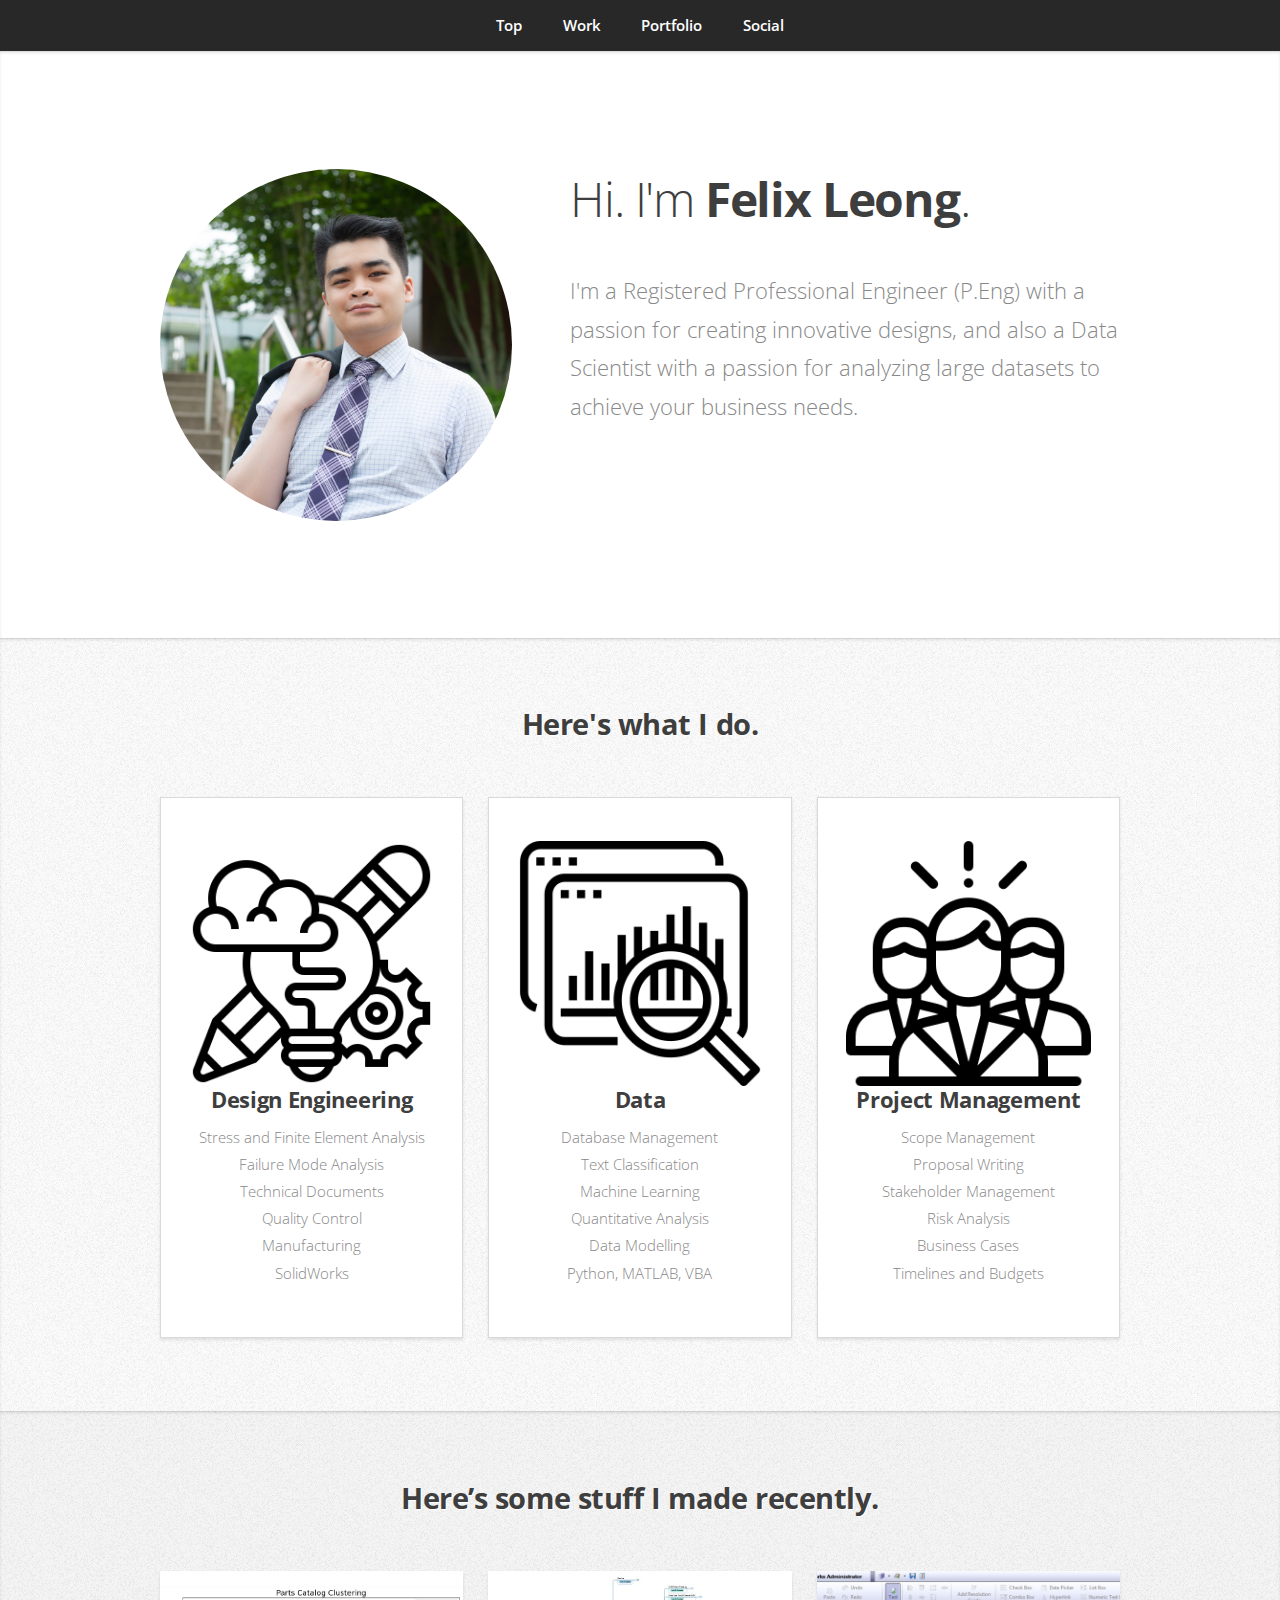
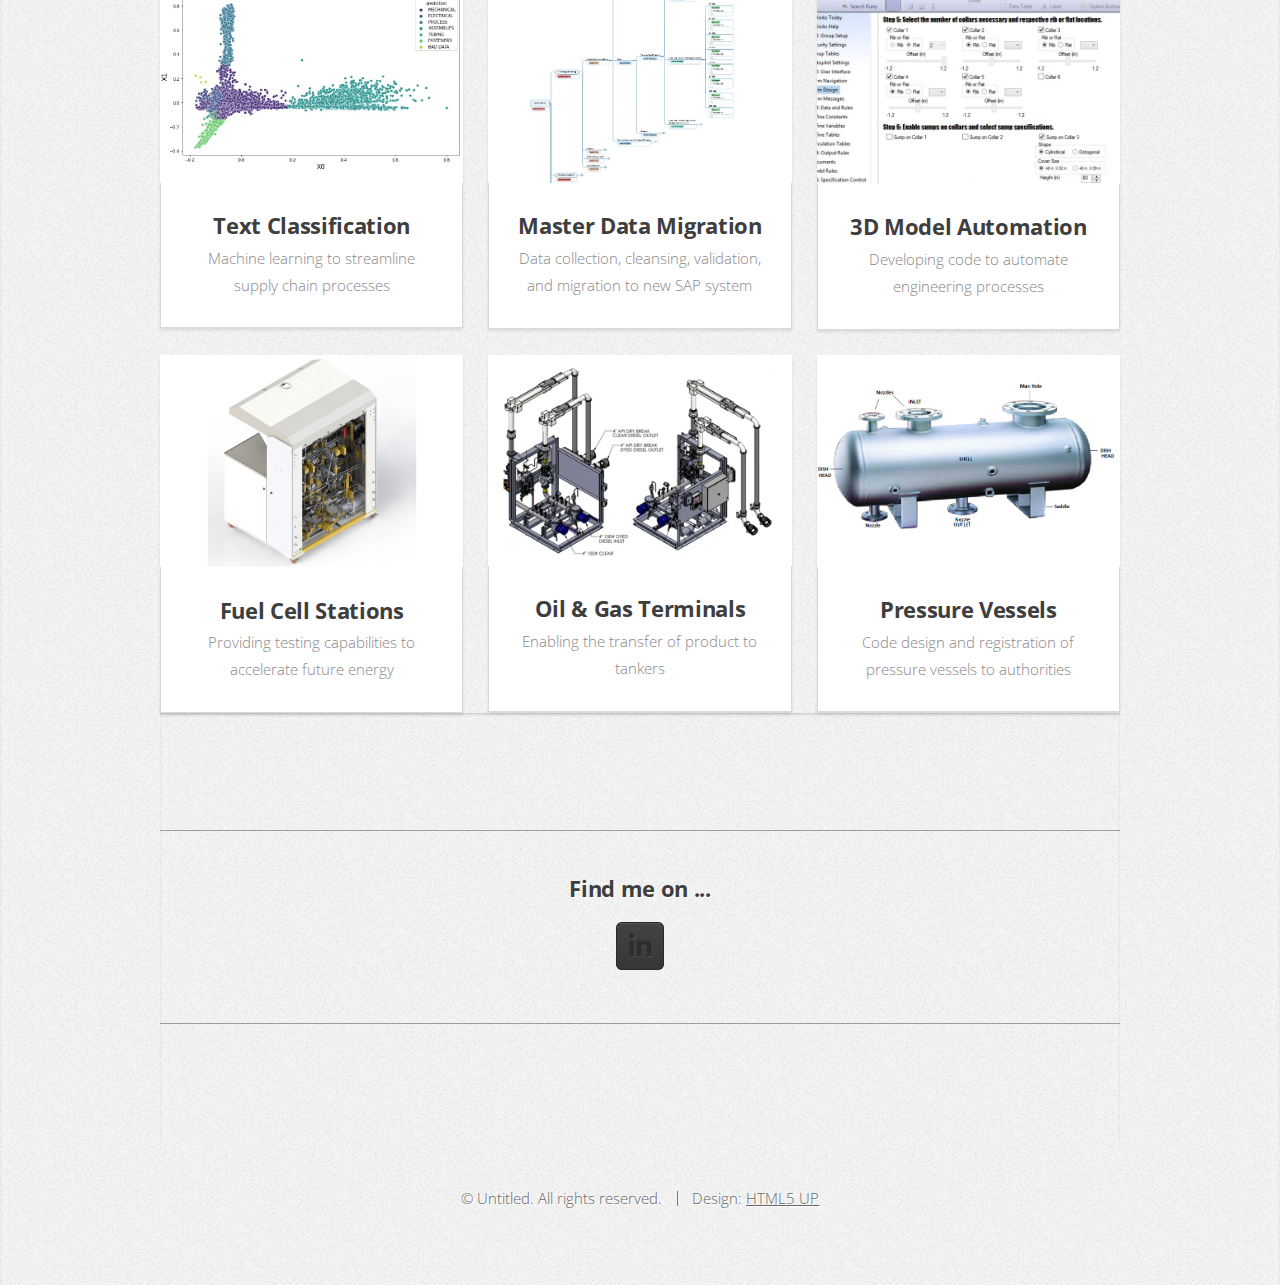
<file: index.html>
<!DOCTYPE HTML>
<!--
	Miniport by HTML5 UP
	html5up.net | @ajlkn
	Free for personal and commercial use under the CCA 3.0 license (html5up.net/license)
-->
<html>
	<head>
		<title>Felix Leong - Homepage</title>
		<meta charset="utf-8" />
		<meta name="viewport" content="width=device-width, initial-scale=1, user-scalable=no" />
		<link rel="stylesheet" href="assets/css/main.css" />
	</head>
	<body class="is-preload">

		<!-- Nav -->
			<nav id="nav">
				<ul class="container">
					<li><a href="#top">Top</a></li>
					<li><a href="#work">Work</a></li>
					<li><a href="#portfolio">Portfolio</a></li>
					<li><a href="#social">Social</a></li>
				</ul>
			</nav>

		<!-- Home -->
			<article id="top" class="wrapper style1">
				<div class="container">
					<div class="row">
						<div class="col-4 col-5-large col-12-medium">
							<span class="image fit"><img src="images/pic00.JPG" alt="" /></span>
						</div>
						<div class="col-8 col-7-large col-12-medium">
							<header>
								<h1>Hi. I'm <strong>Felix Leong</strong>.</h1>
							</header>
							<p>I'm a Registered Professional Engineer (P.Eng) with a passion for creating innovative designs, and also a Data Scientist with a passion for analyzing large datasets to achieve your business needs.</p>
							<!-- <a href="#work" class="button large scrolly">Learn about what I do</a>-->
						</div>
					</div>
				</div>
			</article>

		<!-- Work -->
			<article id="work" class="wrapper style2">
				<div class="container">
					<header>
						<h2>Here's what I do.</h2>
					</header>
					<div class="row aln-center">
						<div class="col-4 col-6-medium col-12-small">
							<section class="box style1">
								<span class="image fit"><img src="images/engicon.png" alt="" /></span>
								<h3>Design Engineering</h3>
								<p>Stress and Finite Element Analysis
								<br>Failure Mode Analysis
								<br>Technical Documents
								<br>Quality Control
								<br>Manufacturing
								<br>SolidWorks</p>
							</section>
						</div>
						<div class="col-4 col-6-medium col-12-small">
							<section class="box style1">
								<span class="image fit"><img src="images/dataicon.png" alt="" /></span>
								<h3>Data</h3>
								<p>Database Management
									<br>Text Classification
									<br>Machine Learning
									<br>Quantitative Analysis
									<br>Data Modelling
									<br>Python, MATLAB, VBA
								</p>
							</section>
						</div>
						<div class="col-4 col-6-medium col-12-small">
							<section class="box style1">
								<span class="image fit"><img src="images/mgmticon.png" alt="" /></span>
								<h3>Project Management</h3>
								<p>Scope Management
								<br>Proposal Writing
								<br>Stakeholder Management
								<br>Risk Analysis
								<br>Business Cases
								<br>Timelines and Budgets
								</p>
							</section>
						</div>
					</div>
					<!--<footer>
						<a href="#portfolio" class="button large scrolly">See some of my recent work</a>
					</footer>
					-->
				</div>
			</article>

		<!-- Portfolio -->
			<article id="portfolio" class="wrapper style3">
				<div class="container">
					<header>
						<h2>Here’s some stuff I made recently.</h2>
					</header>
					<div class="row">
						<div class="col-4 col-6-medium col-12-small">
							<article class="box style2">
								<a href="textclassifier.html" class="image featured"><img src="images/pic01.jpg" alt="" /></a>
								<h3><a href="textclassifier.html">Text Classification</a></h3>
								<p>Machine learning to streamline supply chain processes</p>
							</article>
						</div>
						<div class="col-4 col-6-medium col-12-small">
							<article class="box style2">
								<a href="masterdata.html" class="image featured"><img src="images/pic02.jpg" alt="" /></a>
								<h3><a href="masterdata.html">Master Data Migration</a></h3>
								<p>Data collection, cleansing, validation, and migration to new SAP system</p>
							</article>
						</div>
						<div class="col-4 col-6-medium col-12-small">
							<article class="box style2">
								<a href="modelautomation.html" class="image featured"><img src="images/pic03.jpg" alt="" /></a>
								<h3><a href="modelautomation.html">3D Model Automation</a></h3>
								<p>Developing code to automate engineering processes</p>
							</article>
						</div>
						<div class="col-4 col-6-medium col-12-small">
							<article class="box style2">
								<span class="image fit"><img src="images/pic04.png" alt="" /></span>
								<h3>Fuel Cell Stations</h3>
								<p>Providing testing capabilities to accelerate future energy</p>
							</article>
						</div>
						<div class="col-4 col-6-medium col-12-small">
							<article class="box style2">
								<span class="image fit"><img src="images/pic05.png" alt="" /></span>
								<h3>Oil & Gas Terminals</h3>
								<p>Enabling the transfer of product to tankers</p>
							</article>
						</div>
						<div class="col-4 col-6-medium col-12-small">
							<article class="box style2">
								<span class="image fit"><img src="images/pic06.jpg" alt="" /></span>
								<h3>Pressure Vessels</h3>
								<p>Code design and registration of pressure vessels to authorities</p>
							</article>
						</div>
					</div>
					<!-- 
					<footer>
						<a href="#contact" class="button large scrolly">Get in touch with me</a>
					</footer>
				</div>
			</article>

		Contact 
			<article id="contact" class="wrapper style4">
				<div class="container medium">
					<header>
						<h2>Have me make stuff or analyze data for you</h2>
					</header>
					<div class="row">
						<div class="col-12">
							<form method="post" action="#">
								<div class="row">
									<div class="col-6 col-12-small">
										<input type="text" name="name" id="name" placeholder="Name" />
									</div>
									<div class="col-6 col-12-small">
										<input type="text" name="email" id="email" placeholder="Email" />
									</div>
									<div class="col-12">
										<input type="text" name="subject" id="subject" placeholder="Subject" />
									</div>
									<div class="col-12">
										<textarea name="message" id="message" placeholder="Message"></textarea>
									</div>
									<div class="col-12">
										<ul class="actions">
											<li><input type="submit" value="Send Message" /></li>
											<li><input type="reset" value="Clear Form" class="alt" /></li>
										</ul>
									</div>
								</div>
							</form>
						</div>
						-->
						<article id="social" class="wrapper style3">
						<div class="col-12">
							<hr />
							<h3>Find me on ...</h3>
							<ul class="social">
								
								<li><a href="https://www.linkedin.com/in/felix-leong/" class="icon brands fa-linkedin-in"><span class="label">LinkedIn</span></a></li>

								<!--
								<li><a href="#" class="icon brands fa-twitter"><span class="label">Twitter</span></a></li>
								<li><a href="#" class="icon brands fa-facebook-f"><span class="label">Facebook</span></a></li>
								<li><a href="#" class="icon brands fa-dribbble"><span class="label">Dribbble</span></a></li>
								<li><a href="#" class="icon solid fa-rss"><span>RSS</span></a></li>
								<li><a href="#" class="icon brands fa-tumblr"><span class="label">Tumblr</span></a></li>
								<li><a href="#" class="icon brands fa-google-plus"><span class="label">Google+</span></a></li>
								<li><a href="#" class="icon brands fa-github"><span class="label">Github</span></a></li>
								<li><a href="#" class="icon brands fa-instagram"><span>Instagram</span></a></li>
								<li><a href="#" class="icon brands fa-foursquare"><span>Foursquare</span></a></li>
								<li><a href="#" class="icon brands fa-skype"><span>Skype</span></a></li>
								<li><a href="#" class="icon brands fa-soundcloud"><span>Soundcloud</span></a></li>
								<li><a href="#" class="icon brands fa-youtube"><span>YouTube</span></a></li>
								<li><a href="#" class="icon brands fa-blogger"><span>Blogger</span></a></li>
								<li><a href="#" class="icon brands fa-flickr"><span>Flickr</span></a></li>
								<li><a href="#" class="icon brands fa-vimeo"><span>Vimeo</span></a></li>
								-->
							</ul>
							<hr />
						</div>
					</div>
					<footer>
						<ul id="copyright">
							<li>&copy; Untitled. All rights reserved.</li><li>Design: <a href="http://html5up.net">HTML5 UP</a></li>
						</ul>
					</footer>
				</div>
			</article>

		<!-- Scripts -->
			<script src="assets/js/jquery.min.js"></script>
			<script src="assets/js/jquery.scrolly.min.js"></script>
			<script src="assets/js/browser.min.js"></script>
			<script src="assets/js/breakpoints.min.js"></script>
			<script src="assets/js/util.js"></script>
			<script src="assets/js/main.js"></script>

	</body>
</html>
</file>
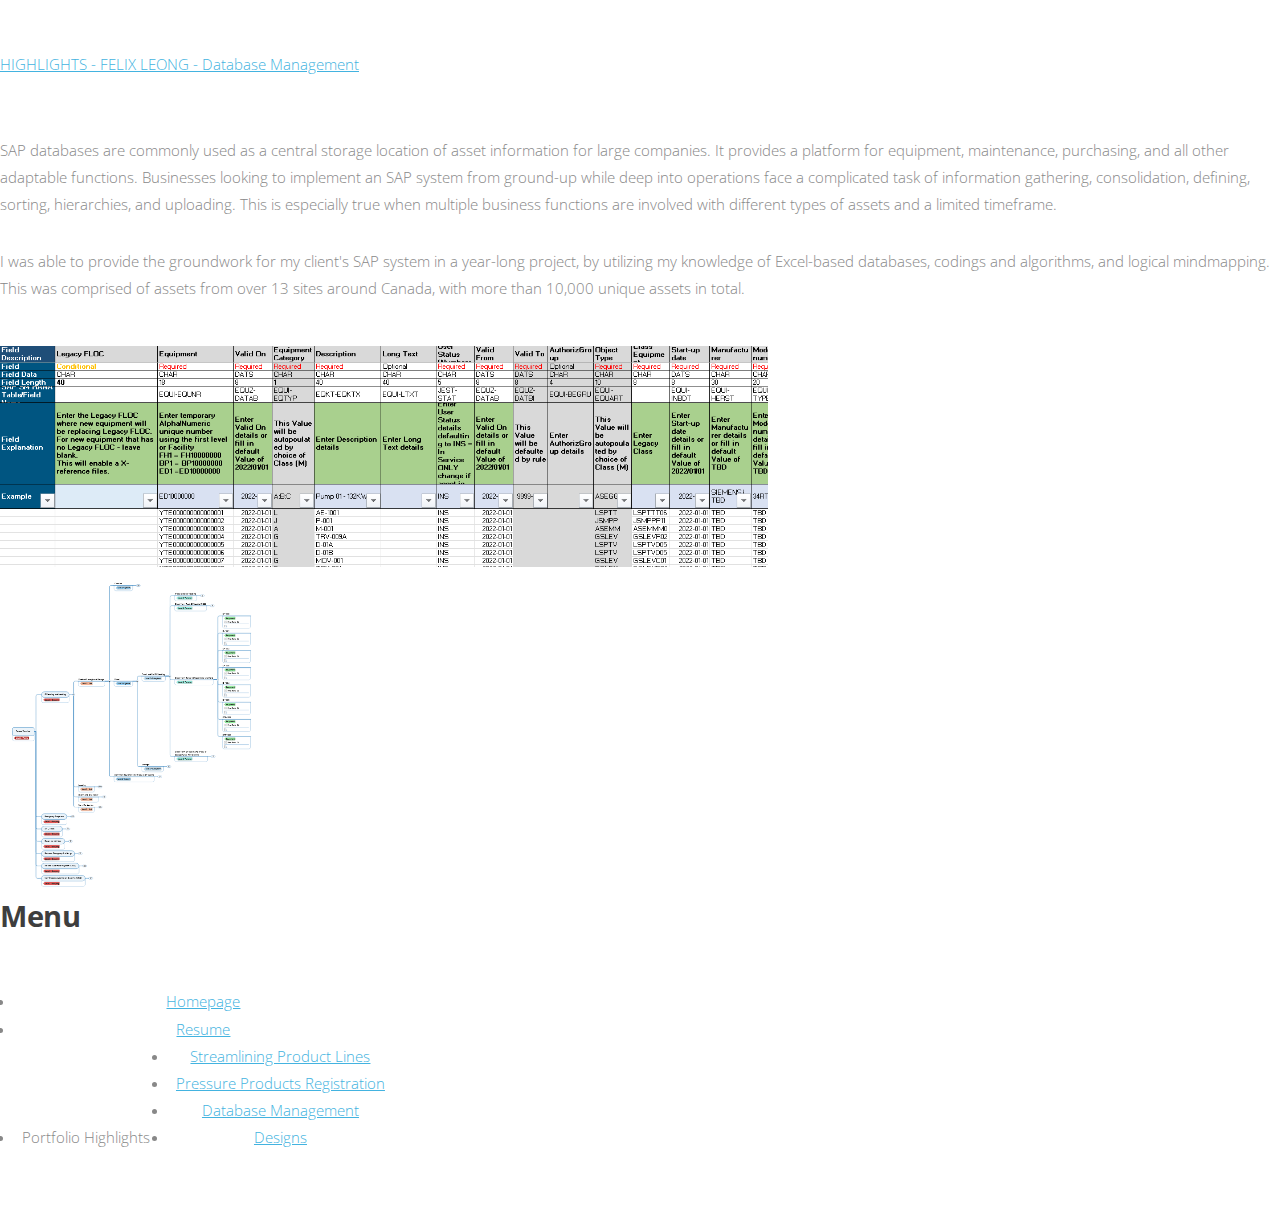
<file: databasemanagement.html>
<!DOCTYPE HTML>
<!--
	Editorial by HTML5 UP
	html5up.net | @ajlkn
	Free for personal and commercial use under the CCA 3.0 license (html5up.net/license)
-->
<html>
	<head>
		<title>Highlights - Database Management</title>
		<meta charset="utf-8" />
		<meta name="viewport" content="width=device-width, initial-scale=1, user-scalable=no" />
		<link rel="stylesheet" href="assets/css/main.css" />
	</head>
	<body class="is-preload">

		<!-- Wrapper -->
			<div id="wrapper">

				<!-- Main -->
					<div id="main">
						<div class="inner">

							<!-- Header -->
								<header id="header">
									<a href="index.html" class="logo">HIGHLIGHTS - FELIX LEONG - Database Management</a>
								</header>
									<!-- Content -->
									<section>
										<p>
										SAP databases are commonly used as a central storage location of asset information for large companies.  It provides a platform for equipment, maintenance, purchasing, and all other adaptable functions.
										Businesses looking to implement an SAP system from ground-up while deep into operations face a complicated task of information gathering, consolidation, defining, sorting, hierarchies, and uploading.
										This is especially true when multiple business functions are involved with different types of assets and a limited timeframe.
										</p>
										<p>
										I was able to provide the groundwork for my client's SAP system in a year-long project, by utilizing my knowledge of Excel-based databases, codings and algorithms, and logical mindmapping.
										This was comprised of assets from over 13 sites around Canada, with more than 10,000 unique assets in total.
										</p>
									</section>	

									<span class="center"><img src="images/loadsheet.png" alt="" style="width:768px;"/></span>
									<br>
									<span class="center"><img src="images/mindmap.png" alt="" style="width:256px;"/></span>


				<!-- Sidebar -->
					<div id="sidebar">
						<div class="inner">
							<!-- Menu -->
							<nav id="menu">
								<header class="major">
									<h2>Menu</h2>
								</header>
								<ul>
									<li><a href="index.html">Homepage</a></li>
									<li><a href="resume.html">Resume</a></li>
									<li>
										<span class="opener">Portfolio Highlights</span>
										<ul>
											<li><a href="streamliningandautomating.html">Streamlining Product Lines</a></li>
											<li><a href="pressureproductsregistration.html">Pressure Products Registration</a></li>
											<li><a href="databasemanagement.html">Database Management</a></li>
											<li><a href="designs.html">Designs</a></li>
										</ul>
									</ul>
							</nav>
						</div>
					</div>

			</div>

		<!-- Scripts -->
			<script src="assets/js/jquery.min.js"></script>
			<script src="assets/js/browser.min.js"></script>
			<script src="assets/js/breakpoints.min.js"></script>
			<script src="assets/js/util.js"></script>
			<script src="assets/js/main.js"></script>

	</body>
</html>
</file>
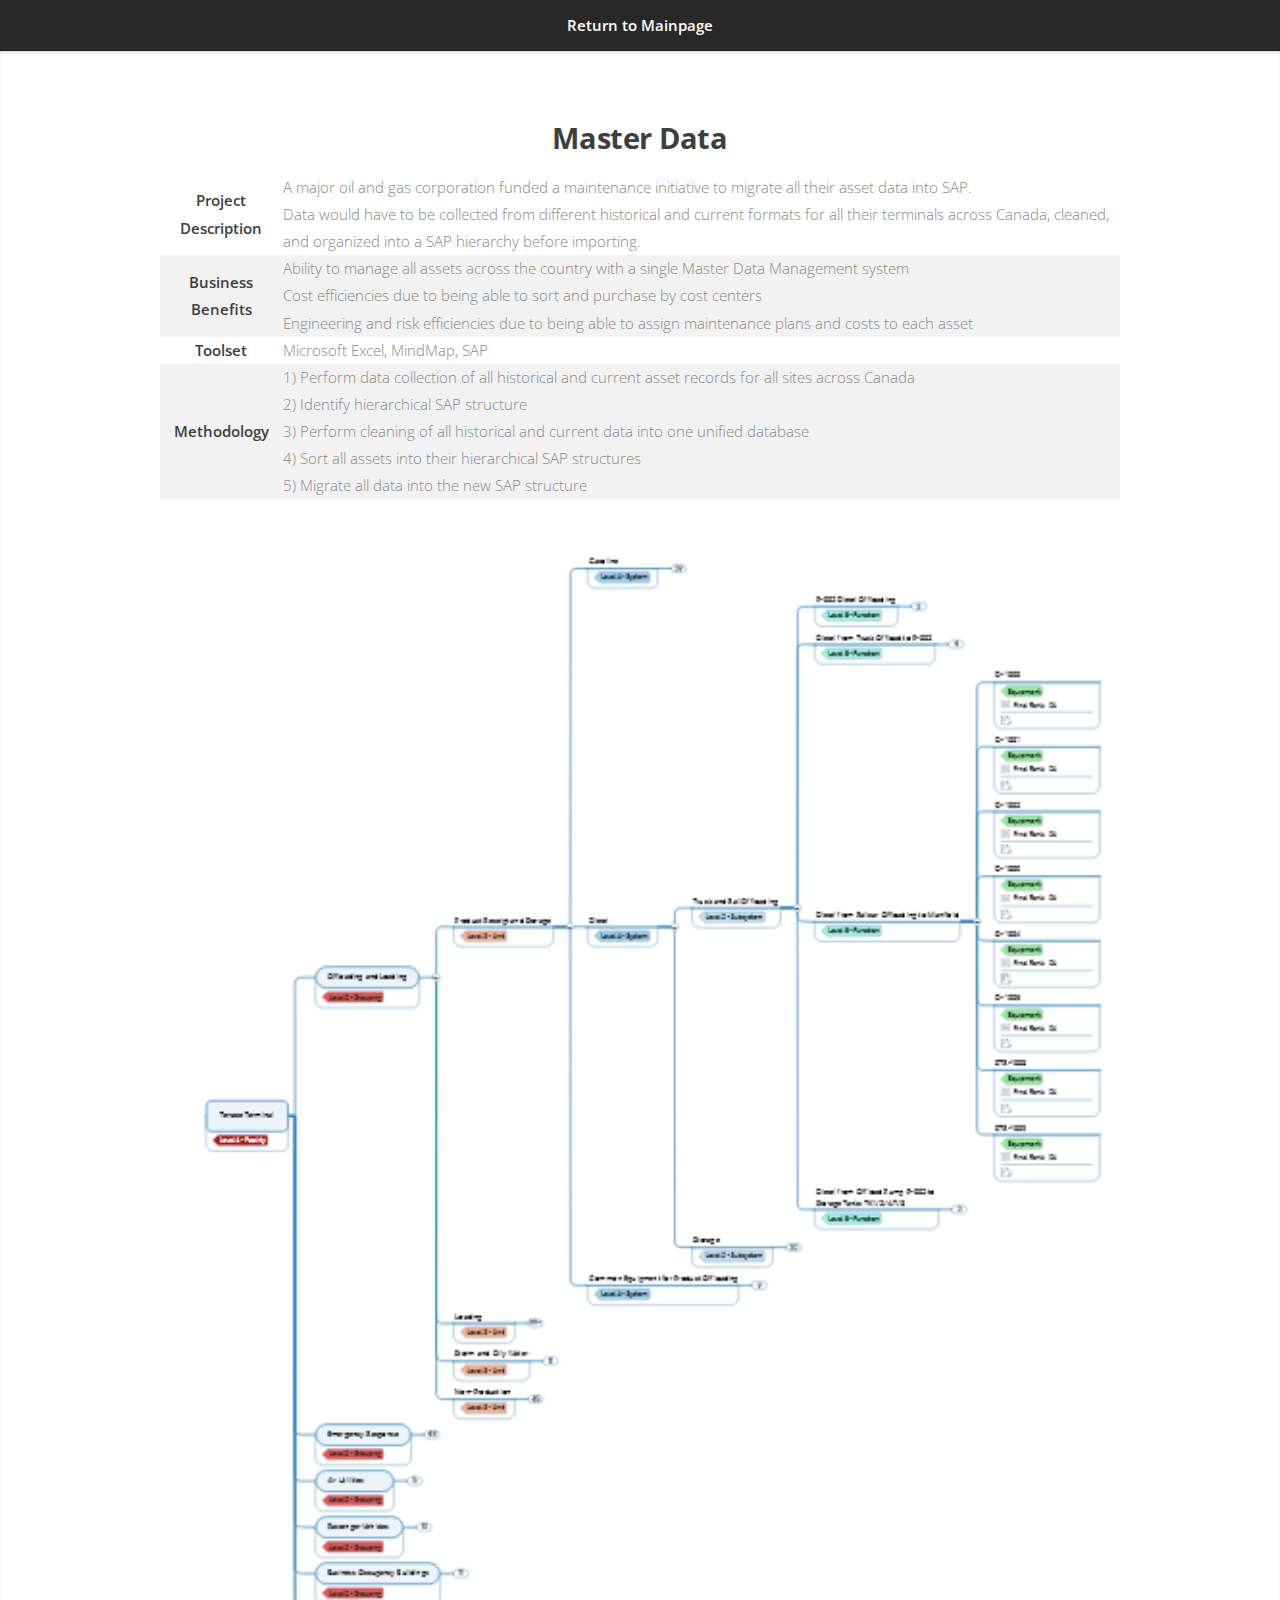
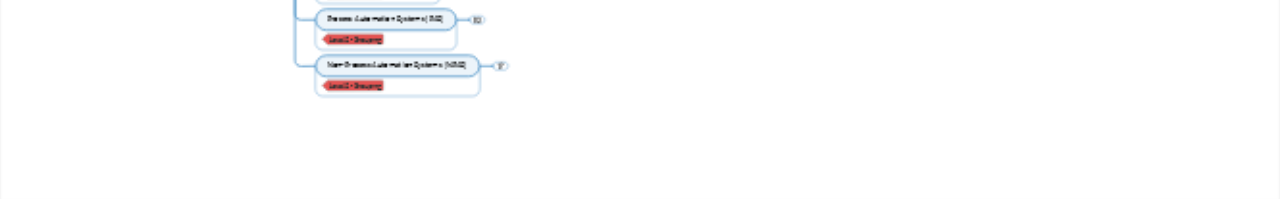
<file: masterdata.html>
<!DOCTYPE HTML>
<!--
	Miniport by HTML5 UP
	html5up.net | @ajlkn
	Free for personal and commercial use under the CCA 3.0 license (html5up.net/license)
-->
<html>
	<head>
		<title>Felix Leong - Master Data</title>
		<meta charset="utf-8" />
		<meta name="viewport" content="width=device-width, initial-scale=1, user-scalable=no" />
		<link rel="stylesheet" href="assets/css/main.css" />
	</head>
	<body class="is-preload">

		<!-- Nav -->
			<nav id="nav">
				<ul class="container">
					<li><a href="index.html#portfolio">Return to Mainpage</a></li>
				</ul>
			</nav>

		<!-- Portfolio -->
			<article id="portfolio" class="wrapper style1">
				<div class="container">
					<h2>Master Data</h2>
					<table>
						<thead>
						</thead>
						<tbody>
							<tr>
								<td class="columnheading"><strong>Project Description</strong></td>
								<td class="left">
									A major oil and gas corporation funded a maintenance initiative to migrate all their asset data into SAP.
									<br>Data would have to be collected from different historical and current formats for all their terminals across Canada, cleaned, and organized into a SAP hierarchy before importing.
								</td>
							</tr>
							<tr>
								<td class="columnheading"><strong>Business Benefits</strong></td>
								<td class="left">Ability to manage all assets across the country with a single Master Data Management system
									<br>Cost efficiencies due to being able to sort and purchase by cost centers
									<br>Engineering and risk efficiencies due to being able to assign maintenance plans and costs to each asset
								</td>
								<tr>
									<td class="columnheading"><strong>Toolset</strong></td>
									<td class="left">
										Microsoft Excel, MindMap, SAP
									</td>
								</tr>
							<tr>
								<td class="columnheading"><strong>Methodology</strong></td>
								<td class="left">
									1) Perform data collection of all historical and current asset records for all sites across Canada
									<br>2) Identify hierarchical SAP structure
									<br>3) Perform cleaning of all historical and current data into one unified database
									<br>4) Sort all assets into their hierarchical SAP structures
									<br>5) Migrate all data into the new SAP structure
								</td>
							</tr>
						</tbody>
					</table>
					<span class="image fit"><img src="images/masterdata01.png" alt="" /></span>
					<!-- 
					<footer>
						<a href="#contact" class="button large scrolly">Get in touch with me</a>
					</footer>
				</div>
			</article>

		
					<footer>
						<ul id="copyright">
							<li>&copy; Untitled. All rights reserved.</li><li>Design: <a href="http://html5up.net">HTML5 UP</a></li>
						</ul>
					</footer>
				</div>
			</article>

		<!-- Scripts -->
			<script src="assets/js/jquery.min.js"></script>
			<script src="assets/js/jquery.scrolly.min.js"></script>
			<script src="assets/js/browser.min.js"></script>
			<script src="assets/js/breakpoints.min.js"></script>
			<script src="assets/js/util.js"></script>
			<script src="assets/js/main.js"></script>

	</body>
</html>
</file>
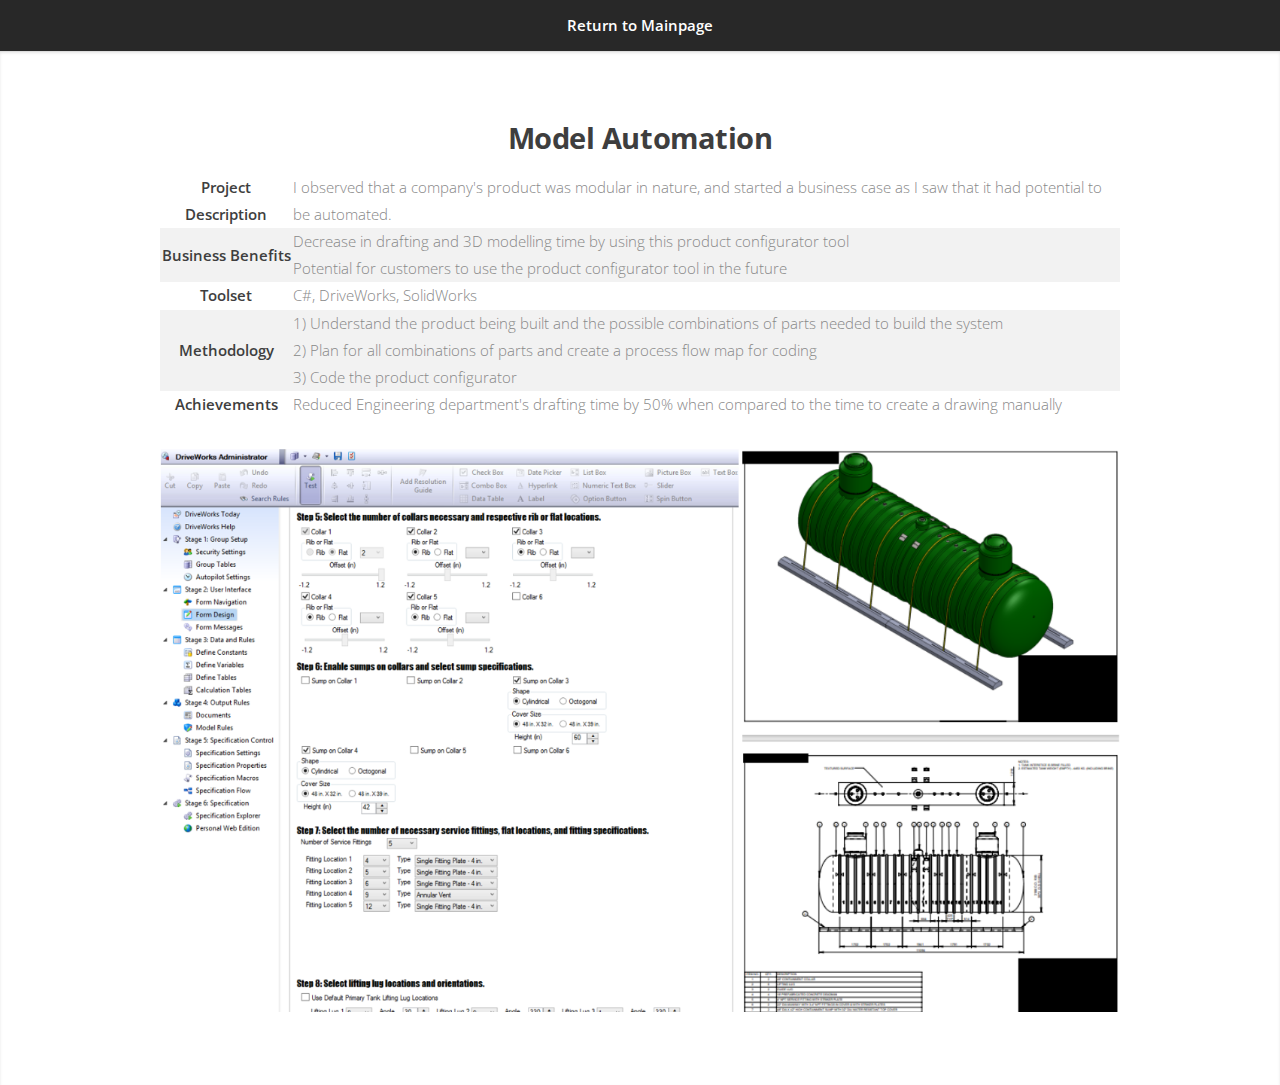
<file: modelautomation.html>
<!DOCTYPE HTML>
<!--
	Miniport by HTML5 UP
	html5up.net | @ajlkn
	Free for personal and commercial use under the CCA 3.0 license (html5up.net/license)
-->
<html>
	<head>
		<title>Felix Leong - Model Automation</title>
		<meta charset="utf-8" />
		<meta name="viewport" content="width=device-width, initial-scale=1, user-scalable=no" />
		<link rel="stylesheet" href="assets/css/main.css" />
	</head>
	<body class="is-preload">

		<!-- Nav -->
			<nav id="nav">
				<ul class="container">
					<li><a href="index.html#portfolio">Return to Mainpage</a></li>
				</ul>
			</nav>

		<!-- Portfolio -->
			<article id="portfolio" class="wrapper style1">
				<div class="container">
					<h2>Model Automation</h2>
					<table>
						<thead>
						</thead>
						<tbody>
							<tr>
								<td class="columnheading"><strong>Project Description</strong></td>
								<td class="left">
									I observed that a company's product was modular in nature, and started a business case as I saw that it had potential to be automated.
								</td>
							</tr>
							<tr>
								<td class="columnheading"><strong>Business Benefits</strong></td>
								<td class="left">Decrease in drafting and 3D modelling time by using this product configurator tool
									<br>Potential for customers to use the product configurator tool in the future
								</td>
								<tr>
									<td class="columnheading"><strong>Toolset</strong></td>
									<td class="left">
										C#, DriveWorks, SolidWorks
									</td>
								</tr>
							<tr>
								<td class="columnheading"><strong>Methodology</strong></td>
								<td class="left">
									1) Understand the product being built and the possible combinations of parts needed to build the system
									<br>2) Plan for all combinations of parts and create a process flow map for coding 
									<br>3) Code the product configurator
								</td>
							</tr>
							<tr>
								<td class="columnheading"><strong>Achievements</strong></td>
								<td class="left">
									Reduced Engineering department's drafting time by 50% when compared to the time to create a drawing manually
								</td>
							</tr>
						</tbody>
					</table>
					<span class="image fit"><img src="images/modelautomation01.png" alt="" /></span>
					<!-- 
					<footer>
						<a href="#contact" class="button large scrolly">Get in touch with me</a>
					</footer>
				</div>
			</article>

		
					<footer>
						<ul id="copyright">
							<li>&copy; Untitled. All rights reserved.</li><li>Design: <a href="http://html5up.net">HTML5 UP</a></li>
						</ul>
					</footer>
				</div>
			</article>

		<!-- Scripts -->
			<script src="assets/js/jquery.min.js"></script>
			<script src="assets/js/jquery.scrolly.min.js"></script>
			<script src="assets/js/browser.min.js"></script>
			<script src="assets/js/breakpoints.min.js"></script>
			<script src="assets/js/util.js"></script>
			<script src="assets/js/main.js"></script>

	</body>
</html>
</file>
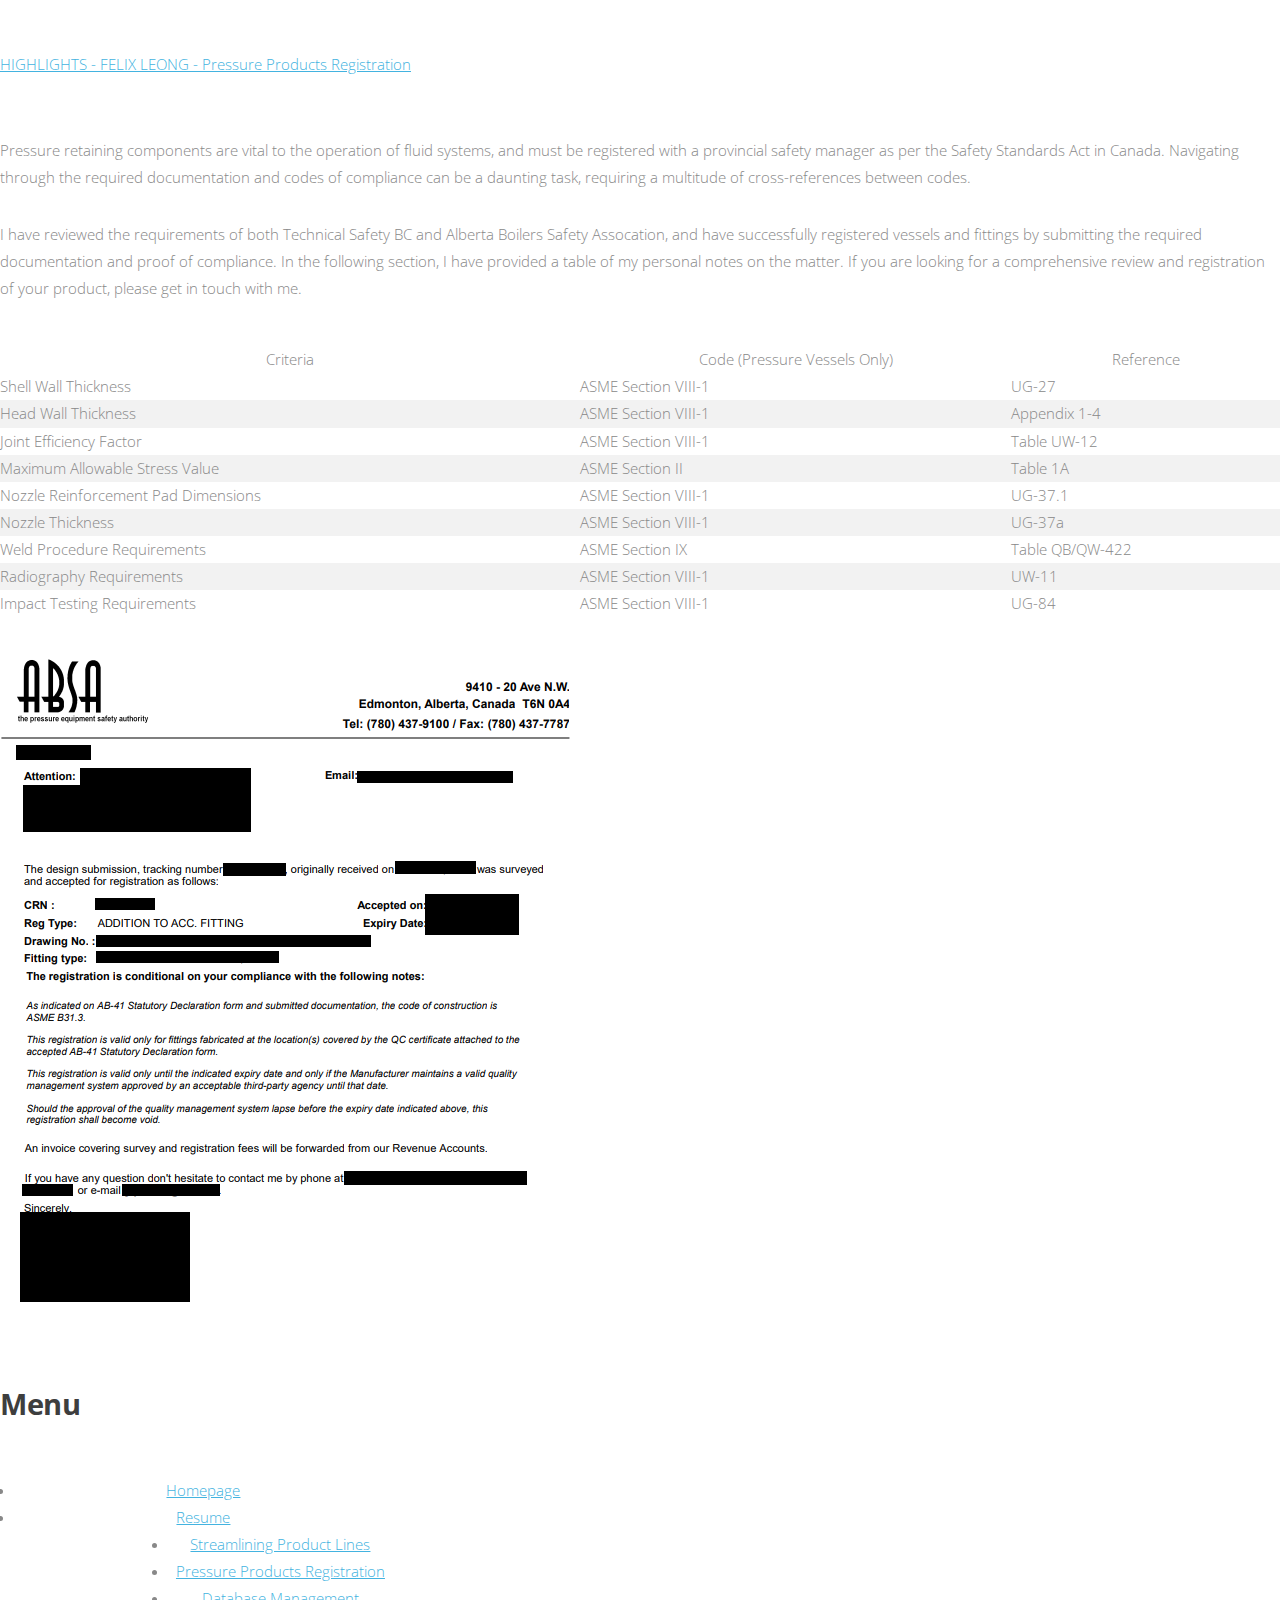
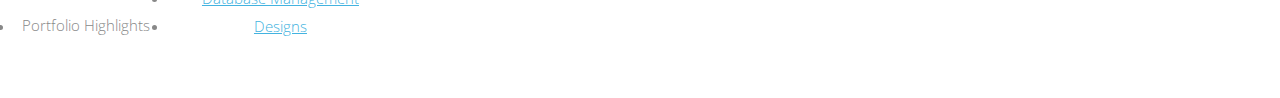
<file: pressureproductsregistration.html>
<!DOCTYPE HTML>
<!--
	Editorial by HTML5 UP
	html5up.net | @ajlkn
	Free for personal and commercial use under the CCA 3.0 license (html5up.net/license)
-->
<html>
	<head>
		<title>Highlights - Pressure Products Registration</title>
		<meta charset="utf-8" />
		<meta name="viewport" content="width=device-width, initial-scale=1, user-scalable=no" />
		<link rel="stylesheet" href="assets/css/main.css" />
	</head>
	<body class="is-preload">

		<!-- Wrapper -->
			<div id="wrapper">

				<!-- Main -->
					<div id="main">
						<div class="inner">

							<!-- Header -->
								<header id="header">
									<a href="index.html" class="logo">HIGHLIGHTS - FELIX LEONG - Pressure Products Registration</a>
								</header>
									<!-- Content -->
									<section>
										<p>
										Pressure retaining components are vital to the operation of fluid systems, and must be registered with a provincial safety manager as per the Safety Standards Act in Canada.
										Navigating through the required documentation and codes of compliance can be a daunting task, requiring a multitude of cross-references between codes.
										</p>
										<p>
										I have reviewed the requirements of both Technical Safety BC and Alberta Boilers Safety Assocation, and have successfully registered vessels and fittings by submitting the required documentation and proof of compliance.
										In the following section, I have provided a table of my personal notes on the matter.  If you are looking for a comprehensive review and registration of your product, please get in touch with me.
										</p>
									</section>	

									<!-- Table -->
									<div class="table-wrapper">
										<table>
											<thead>
												<tr>
													<th>Criteria</th>
													<th>Code (Pressure Vessels Only)</th>
													<th>Reference</th>
												</tr>
											</thead>
											<tbody>
												<tr>
													<td>Shell Wall Thickness</td>
													<td>ASME Section VIII-1</td>
													<td>UG-27</td>
												</tr>
												<tr>
													<td>Head Wall Thickness</td>
													<td>ASME Section VIII-1</td>
													<td>Appendix 1-4</td>
												</tr>
												<tr>
													<td>Joint Efficiency Factor</td>
													<td>ASME Section VIII-1</td>
													<td>Table UW-12</td>
												</tr>
												<tr>
													<td>Maximum Allowable Stress Value</td>
													<td>ASME Section II</td>
													<td>Table 1A</td>
												</tr>
												<tr>
													<td>Nozzle Reinforcement Pad Dimensions</td>
													<td>ASME Section VIII-1</td>
													<td>UG-37.1</td>
												</tr>
												<tr>
													<td>Nozzle Thickness</td>
													<td>ASME Section VIII-1</td>
													<td>UG-37a</td>
												</tr>
												<tr>
													<td>Weld Procedure Requirements</td>
													<td>ASME Section IX</td>
													<td>Table QB/QW-422</td>
												</tr>
												<tr>
													<td>Radiography Requirements</td>
													<td>ASME Section VIII-1</td>
													<td>UW-11</td>
												</tr>
												<tr>
													<td>Impact Testing Requirements</td>
													<td>ASME Section VIII-1</td>
													<td>UG-84</td>
												</tr>
															</tbody>
														</table>
													</div>
													<span class="center"><img src="images/fittingregistration.png" alt=""/></span>

				<!-- Sidebar -->
					<div id="sidebar">
						<div class="inner">
							<!-- Menu -->
							<nav id="menu">
								<header class="major">
									<h2>Menu</h2>
								</header>
								<ul>
									<li><a href="index.html">Homepage</a></li>
									<li><a href="resume.html">Resume</a></li>
									<li>
										<span class="opener">Portfolio Highlights</span>
										<ul>
											<li><a href="streamliningandautomating.html">Streamlining Product Lines</a></li>
											<li><a href="pressureproductsregistration.html">Pressure Products Registration</a></li>
											<li><a href="databasemanagement.html">Database Management</a></li>
											<li><a href="designs.html">Designs</a></li>
										</ul>
									</ul>
							</nav>
						</div>
					</div>
			</div>

		<!-- Scripts -->
			<script src="assets/js/jquery.min.js"></script>
			<script src="assets/js/browser.min.js"></script>
			<script src="assets/js/breakpoints.min.js"></script>
			<script src="assets/js/util.js"></script>
			<script src="assets/js/main.js"></script>

	</body>
</html>
</file>
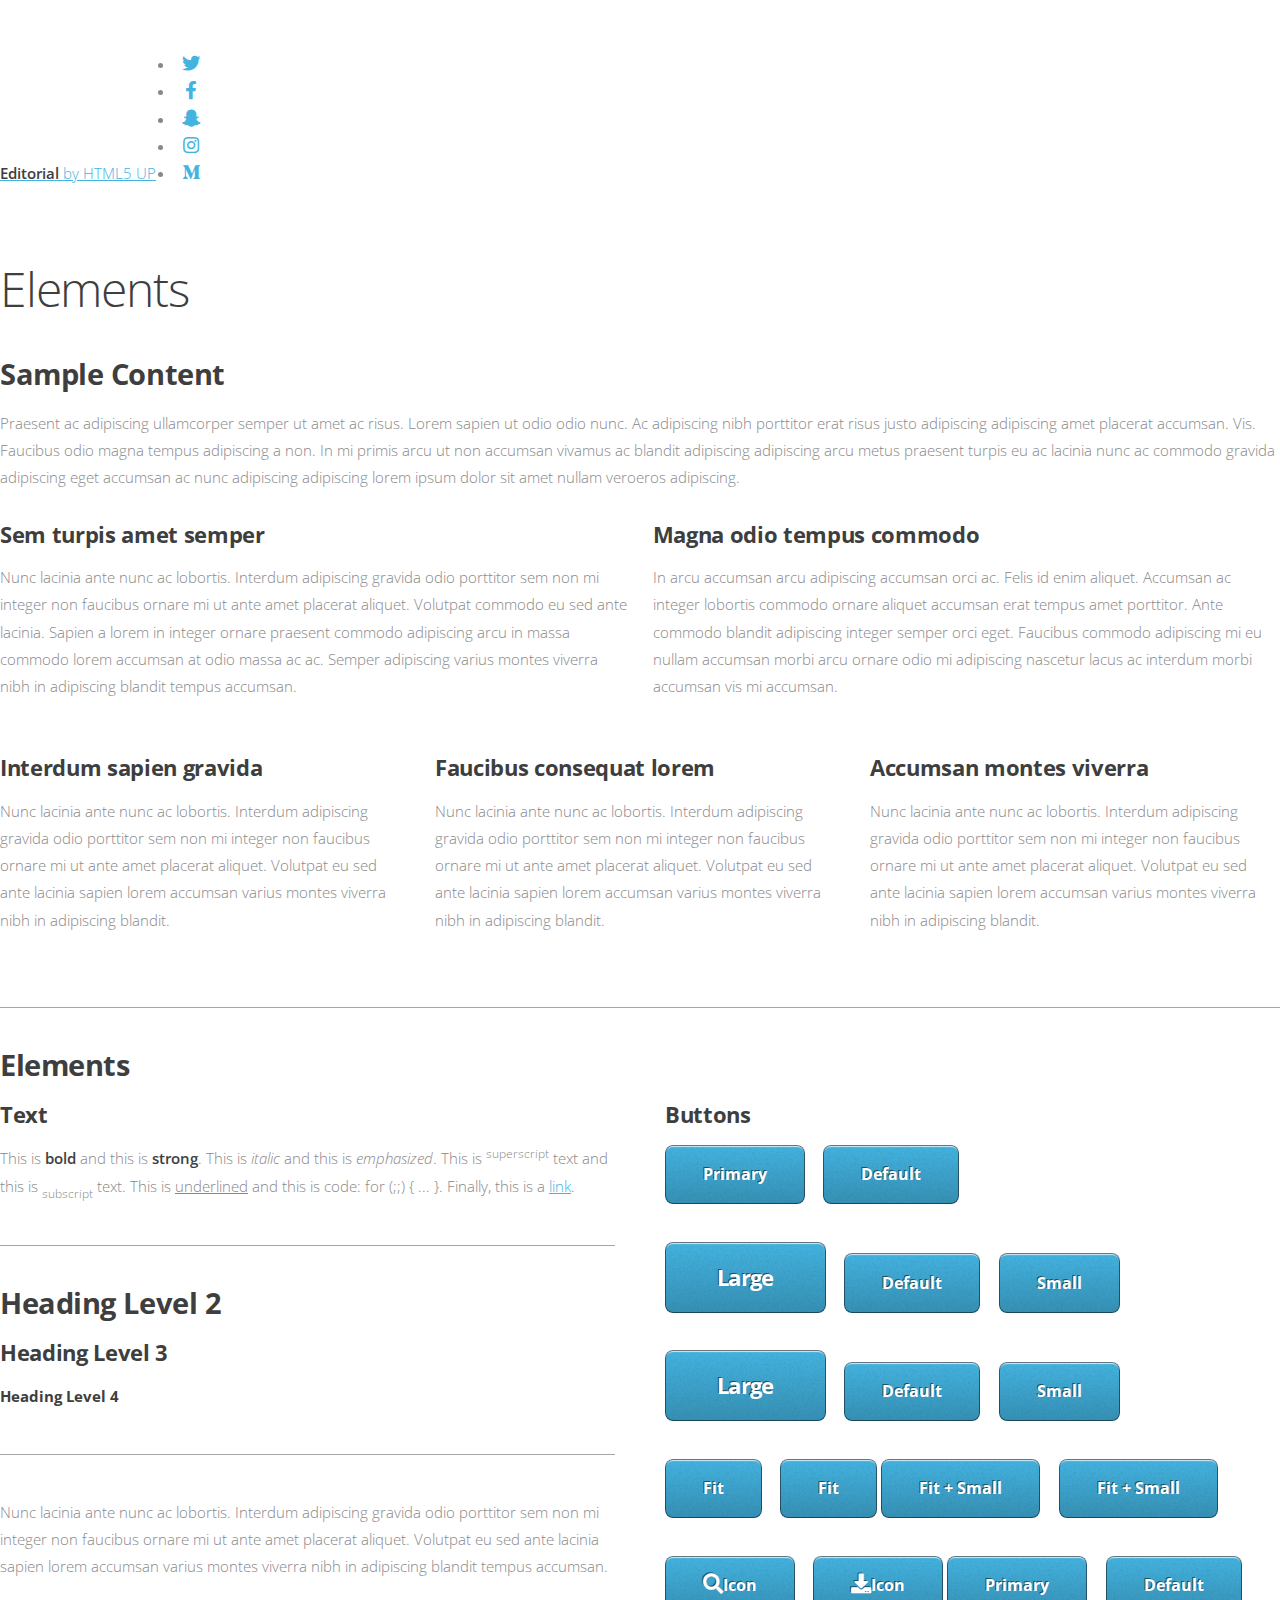
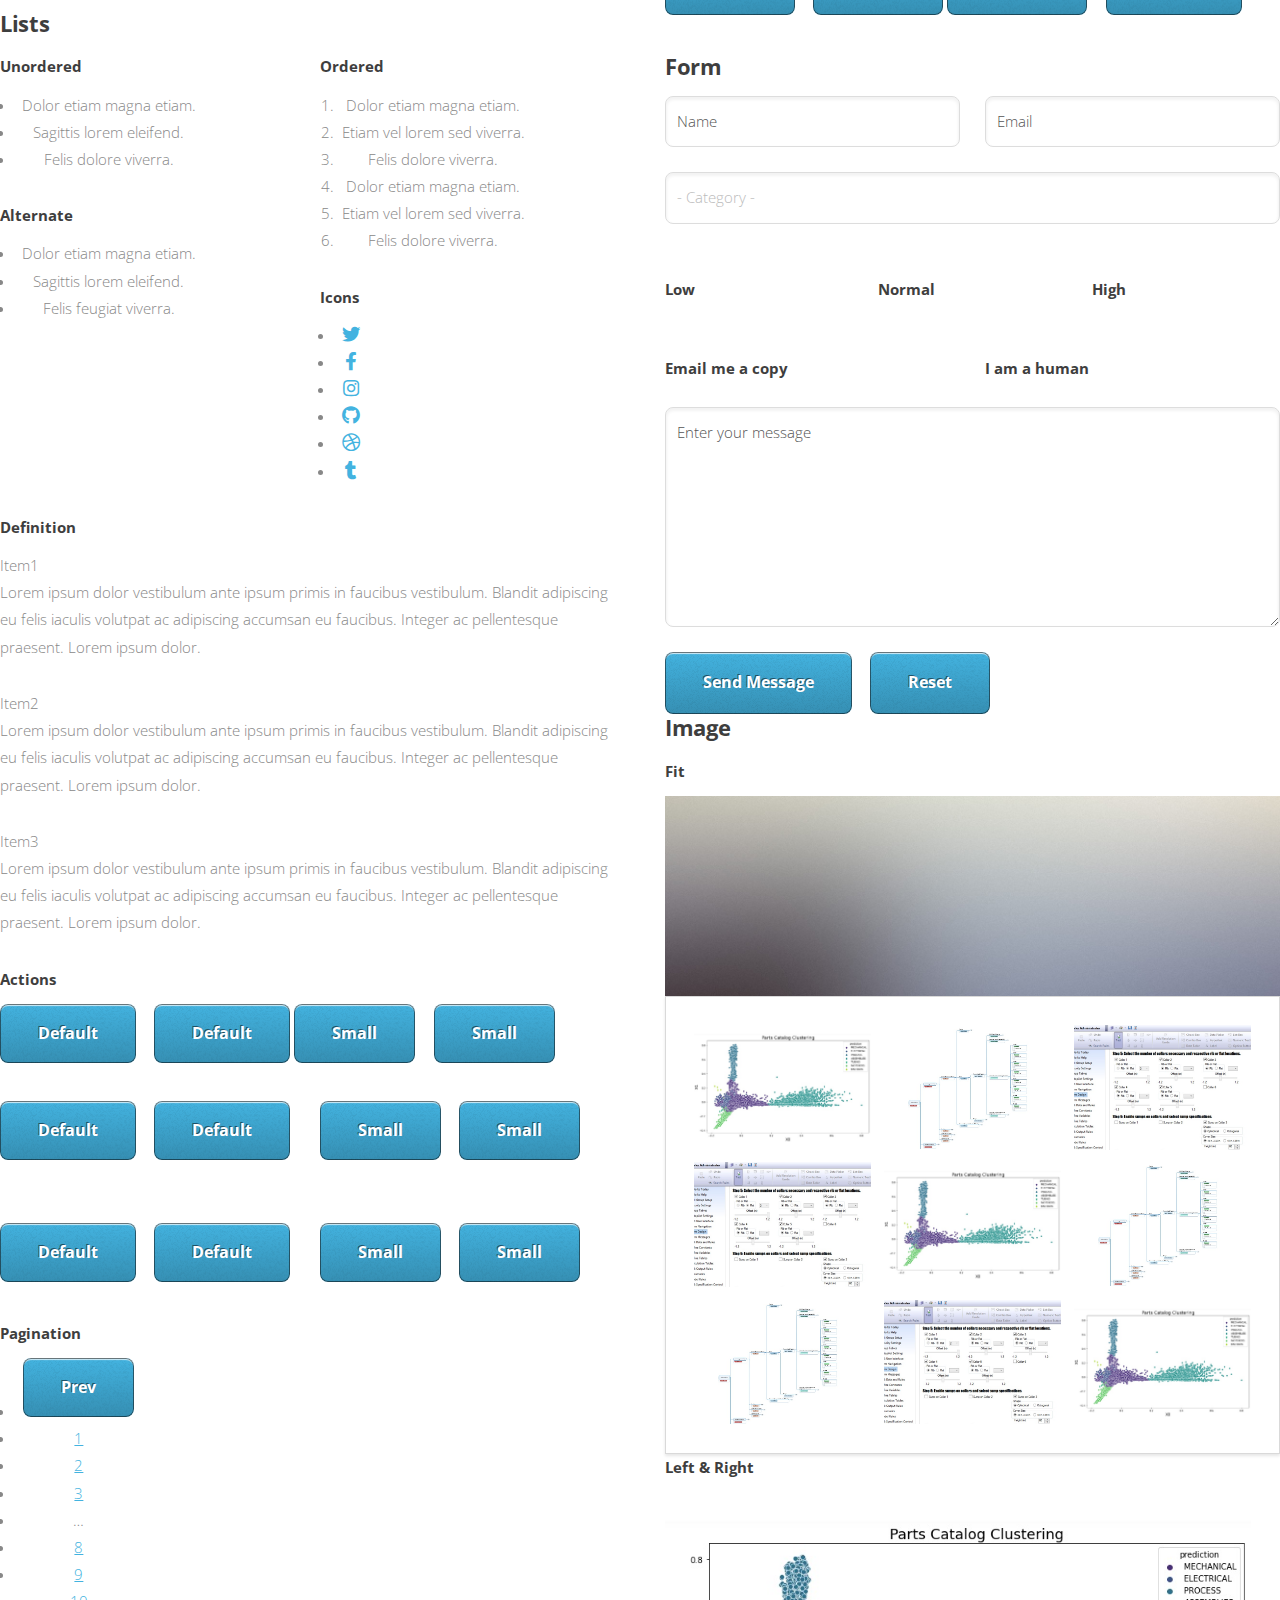
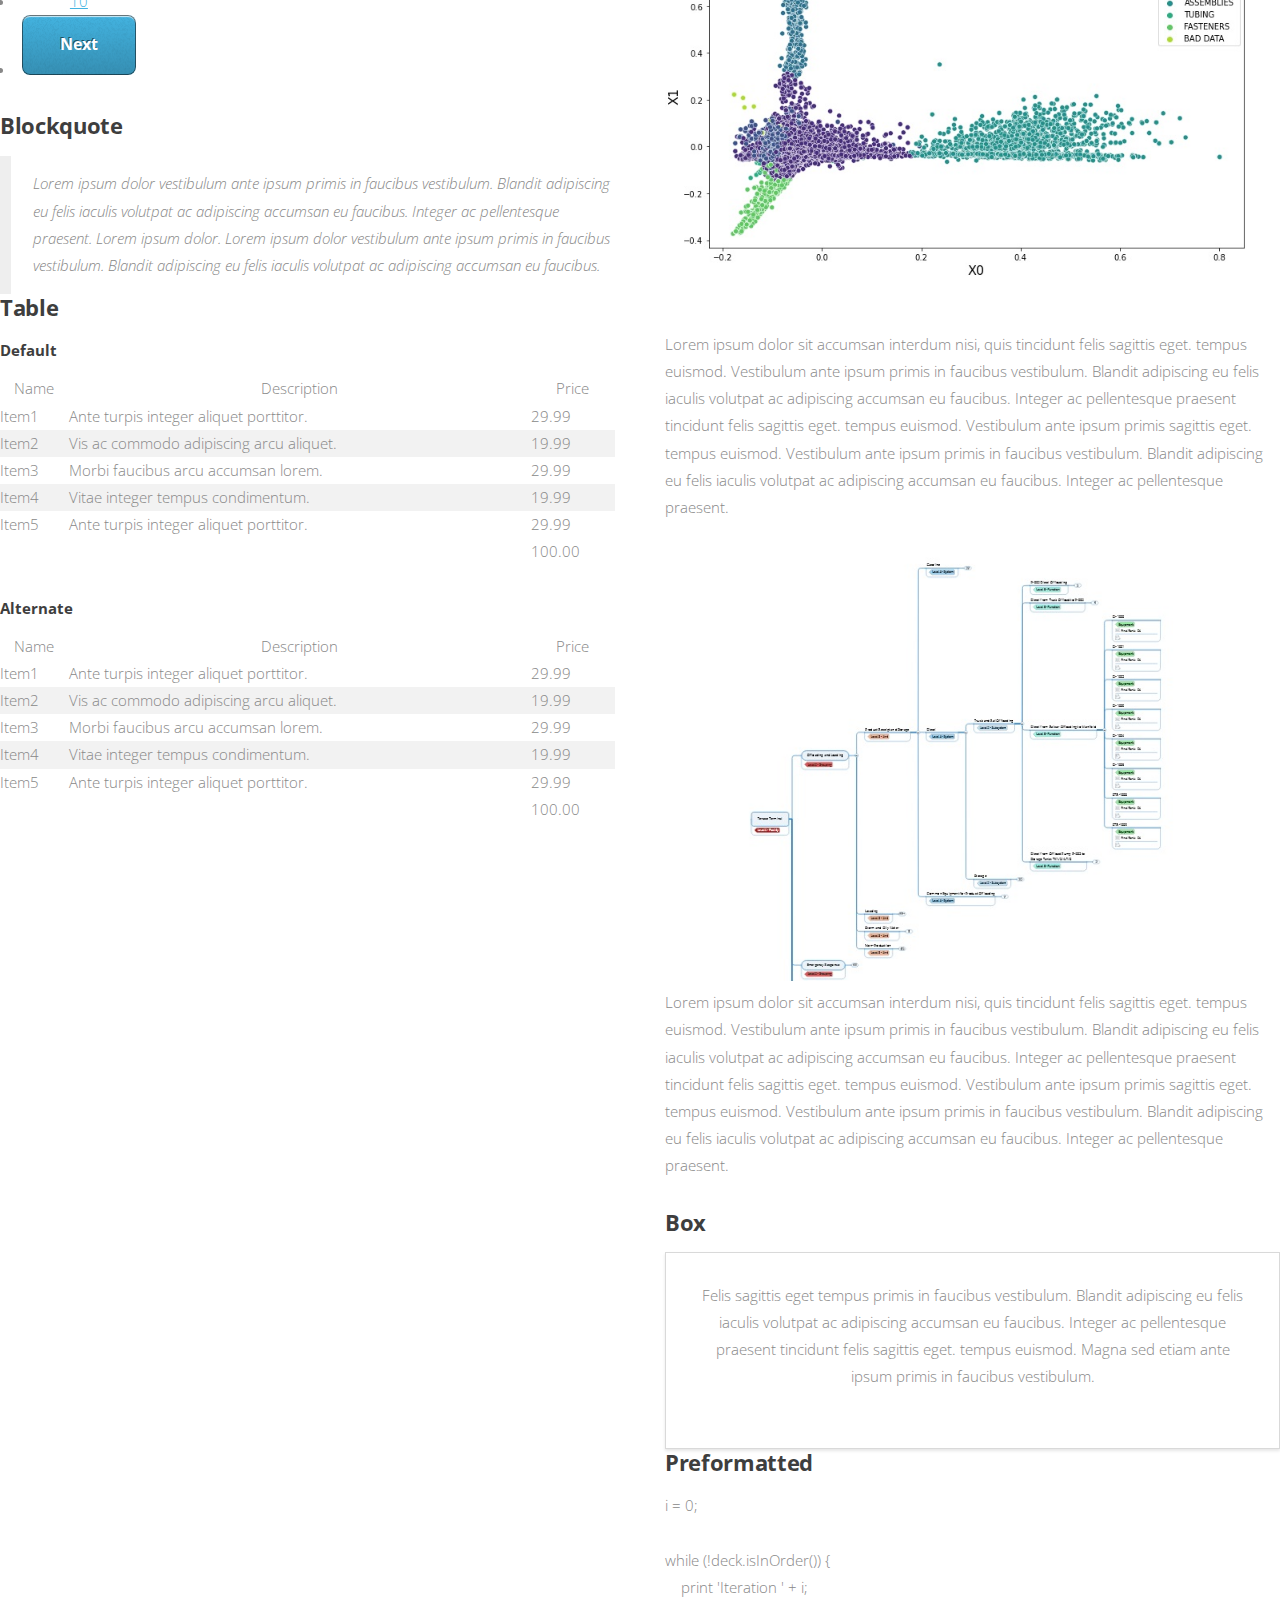
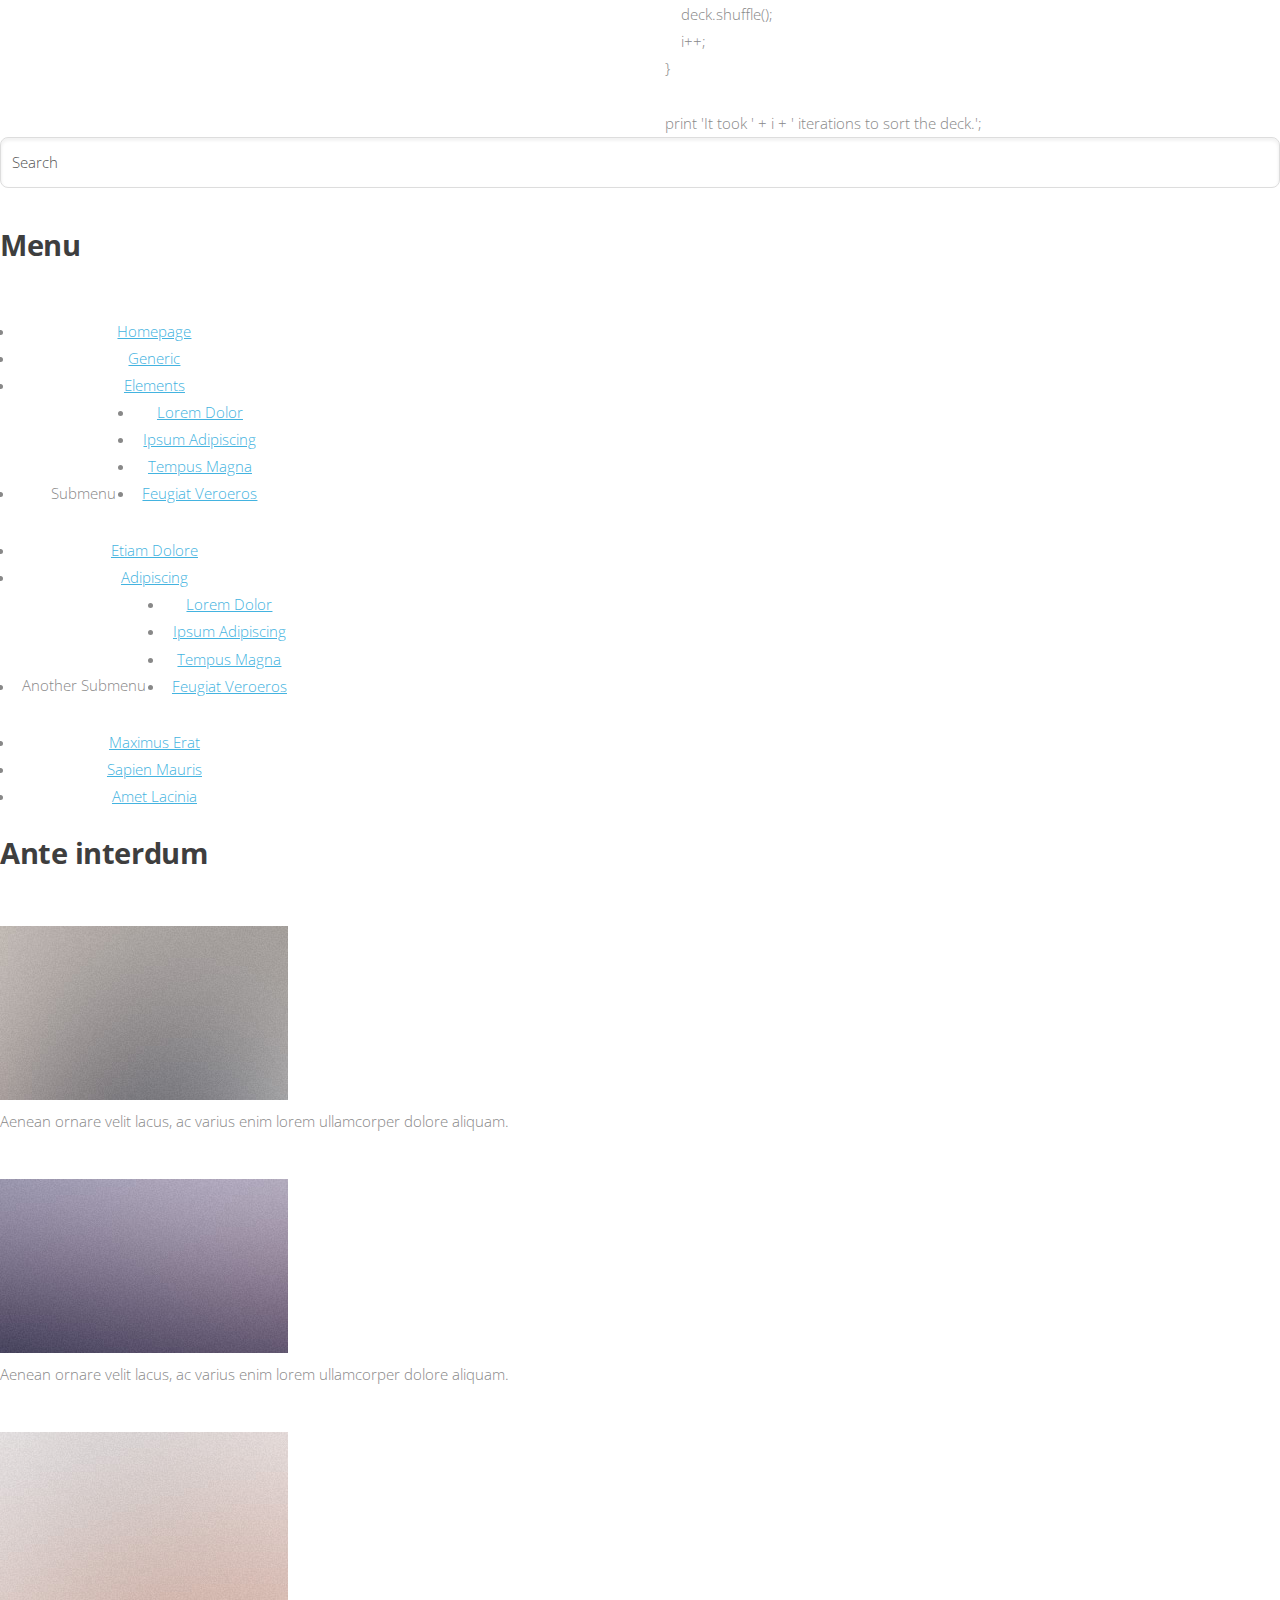
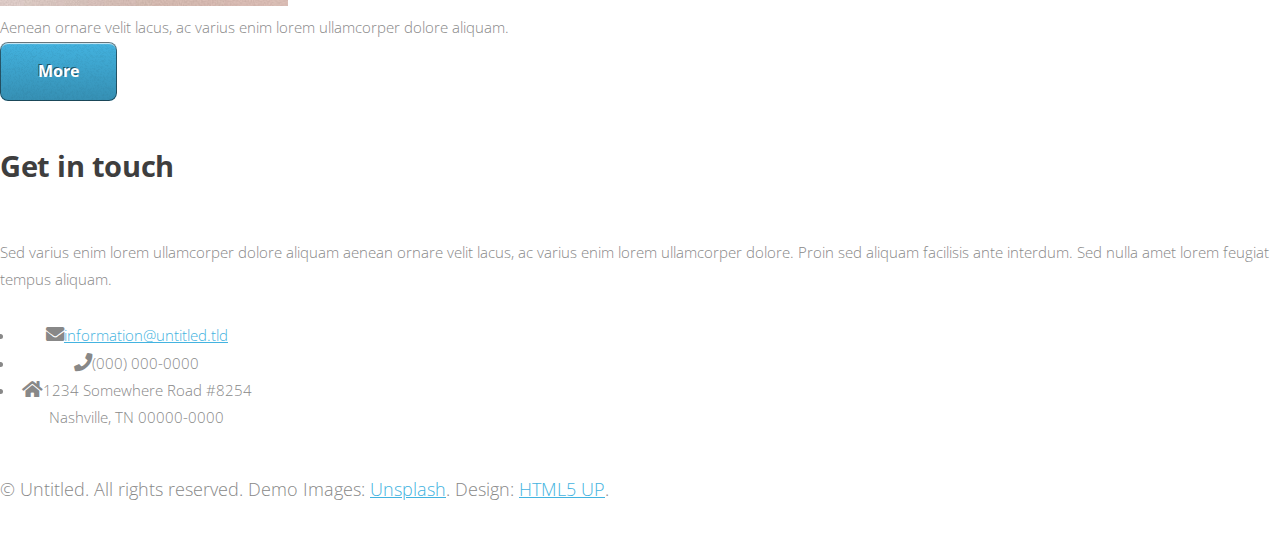
<file: project portfolio.html>
<!DOCTYPE HTML>
<!--
	Editorial by HTML5 UP
	html5up.net | @ajlkn
	Free for personal and commercial use under the CCA 3.0 license (html5up.net/license)
-->
<html>
	<head>
		<title>Elements - Editorial by HTML5 UP</title>
		<meta charset="utf-8" />
		<meta name="viewport" content="width=device-width, initial-scale=1, user-scalable=no" />
		<link rel="stylesheet" href="assets/css/main.css" />
	</head>
	<body class="is-preload">

		<!-- Wrapper -->
			<div id="wrapper">

				<!-- Main -->
					<div id="main">
						<div class="inner">

							<!-- Header -->
								<header id="header">
									<a href="index.html" class="logo"><strong>Editorial</strong> by HTML5 UP</a>
									<ul class="icons">
										<li><a href="#" class="icon brands fa-twitter"><span class="label">Twitter</span></a></li>
										<li><a href="#" class="icon brands fa-facebook-f"><span class="label">Facebook</span></a></li>
										<li><a href="#" class="icon brands fa-snapchat-ghost"><span class="label">Snapchat</span></a></li>
										<li><a href="#" class="icon brands fa-instagram"><span class="label">Instagram</span></a></li>
										<li><a href="#" class="icon brands fa-medium-m"><span class="label">Medium</span></a></li>
									</ul>
								</header>

							<!-- Content -->
								<section>
									<header class="main">
										<h1>Elements</h1>
									</header>

									<!-- Content -->
										<h2 id="content">Sample Content</h2>
										<p>Praesent ac adipiscing ullamcorper semper ut amet ac risus. Lorem sapien ut odio odio nunc. Ac adipiscing nibh porttitor erat risus justo adipiscing adipiscing amet placerat accumsan. Vis. Faucibus odio magna tempus adipiscing a non. In mi primis arcu ut non accumsan vivamus ac blandit adipiscing adipiscing arcu metus praesent turpis eu ac lacinia nunc ac commodo gravida adipiscing eget accumsan ac nunc adipiscing adipiscing lorem ipsum dolor sit amet nullam veroeros adipiscing.</p>
										<div class="row">
											<div class="col-6 col-12-small">
												<h3>Sem turpis amet semper</h3>
												<p>Nunc lacinia ante nunc ac lobortis. Interdum adipiscing gravida odio porttitor sem non mi integer non faucibus ornare mi ut ante amet placerat aliquet. Volutpat commodo eu sed ante lacinia. Sapien a lorem in integer ornare praesent commodo adipiscing arcu in massa commodo lorem accumsan at odio massa ac ac. Semper adipiscing varius montes viverra nibh in adipiscing blandit tempus accumsan.</p>
											</div>
											<div class="col-6 col-12-small">
												<h3>Magna odio tempus commodo</h3>
												<p>In arcu accumsan arcu adipiscing accumsan orci ac. Felis id enim aliquet. Accumsan ac integer lobortis commodo ornare aliquet accumsan erat tempus amet porttitor. Ante commodo blandit adipiscing integer semper orci eget. Faucibus commodo adipiscing mi eu nullam accumsan morbi arcu ornare odio mi adipiscing nascetur lacus ac interdum morbi accumsan vis mi accumsan.</p>
											</div>
											<!-- Break -->
											<div class="col-4 col-12-medium">
												<h3>Interdum sapien gravida</h3>
												<p>Nunc lacinia ante nunc ac lobortis. Interdum adipiscing gravida odio porttitor sem non mi integer non faucibus ornare mi ut ante amet placerat aliquet. Volutpat eu sed ante lacinia sapien lorem accumsan varius montes viverra nibh in adipiscing blandit.</p>
											</div>
											<div class="col-4 col-12-medium">
												<h3>Faucibus consequat lorem</h3>
												<p>Nunc lacinia ante nunc ac lobortis. Interdum adipiscing gravida odio porttitor sem non mi integer non faucibus ornare mi ut ante amet placerat aliquet. Volutpat eu sed ante lacinia sapien lorem accumsan varius montes viverra nibh in adipiscing blandit.</p>
											</div>
											<div class="col-4 col-12-medium">
												<h3>Accumsan montes viverra</h3>
												<p>Nunc lacinia ante nunc ac lobortis. Interdum adipiscing gravida odio porttitor sem non mi integer non faucibus ornare mi ut ante amet placerat aliquet. Volutpat eu sed ante lacinia sapien lorem accumsan varius montes viverra nibh in adipiscing blandit.</p>
											</div>
										</div>

									<hr class="major" />

									<!-- Elements -->
										<h2 id="elements">Elements</h2>
										<div class="row gtr-200">
											<div class="col-6 col-12-medium">

												<!-- Text stuff -->
													<h3>Text</h3>
													<p>This is <b>bold</b> and this is <strong>strong</strong>. This is <i>italic</i> and this is <em>emphasized</em>.
													This is <sup>superscript</sup> text and this is <sub>subscript</sub> text.
													This is <u>underlined</u> and this is code: <code>for (;;) { ... }</code>.
													Finally, this is a <a href="#">link</a>.</p>
													<hr />
													<h2>Heading Level 2</h2>
													<h3>Heading Level 3</h3>
													<h4>Heading Level 4</h4>
													<hr />
													<p>Nunc lacinia ante nunc ac lobortis. Interdum adipiscing gravida odio porttitor sem non mi integer non faucibus ornare mi ut ante amet placerat aliquet. Volutpat eu sed ante lacinia sapien lorem accumsan varius montes viverra nibh in adipiscing blandit tempus accumsan.</p>

												<!-- Lists -->
													<h3>Lists</h3>
													<div class="row">
														<div class="col-6 col-12-small">

															<h4>Unordered</h4>
															<ul>
																<li>Dolor etiam magna etiam.</li>
																<li>Sagittis lorem eleifend.</li>
																<li>Felis dolore viverra.</li>
															</ul>

															<h4>Alternate</h4>
															<ul class="alt">
																<li>Dolor etiam magna etiam.</li>
																<li>Sagittis lorem eleifend.</li>
																<li>Felis feugiat viverra.</li>
															</ul>

														</div>
														<div class="col-6 col-12-small">

															<h4>Ordered</h4>
															<ol>
																<li>Dolor etiam magna etiam.</li>
																<li>Etiam vel lorem sed viverra.</li>
																<li>Felis dolore viverra.</li>
																<li>Dolor etiam magna etiam.</li>
																<li>Etiam vel lorem sed viverra.</li>
																<li>Felis dolore viverra.</li>
															</ol>

															<h4>Icons</h4>
															<ul class="icons">
																<li><a href="#" class="icon brands fa-twitter"><span class="label">Twitter</span></a></li>
																<li><a href="#" class="icon brands fa-facebook-f"><span class="label">Facebook</span></a></li>
																<li><a href="#" class="icon brands fa-instagram"><span class="label">Instagram</span></a></li>
																<li><a href="#" class="icon brands fa-github"><span class="label">Github</span></a></li>
																<li><a href="#" class="icon brands fa-dribbble"><span class="label">Dribbble</span></a></li>
																<li><a href="#" class="icon brands fa-tumblr"><span class="label">Tumblr</span></a></li>
															</ul>

														</div>
													</div>
													<h4>Definition</h4>
													<dl>
														<dt>Item1</dt>
														<dd>
															<p>Lorem ipsum dolor vestibulum ante ipsum primis in faucibus vestibulum. Blandit adipiscing eu felis iaculis volutpat ac adipiscing accumsan eu faucibus. Integer ac pellentesque praesent. Lorem ipsum dolor.</p>
														</dd>
														<dt>Item2</dt>
														<dd>
															<p>Lorem ipsum dolor vestibulum ante ipsum primis in faucibus vestibulum. Blandit adipiscing eu felis iaculis volutpat ac adipiscing accumsan eu faucibus. Integer ac pellentesque praesent. Lorem ipsum dolor.</p>
														</dd>
														<dt>Item3</dt>
														<dd>
															<p>Lorem ipsum dolor vestibulum ante ipsum primis in faucibus vestibulum. Blandit adipiscing eu felis iaculis volutpat ac adipiscing accumsan eu faucibus. Integer ac pellentesque praesent. Lorem ipsum dolor.</p>
														</dd>
													</dl>

													<h4>Actions</h4>
													<ul class="actions">
														<li><a href="#" class="button primary">Default</a></li>
														<li><a href="#" class="button">Default</a></li>
													</ul>
													<ul class="actions small">
														<li><a href="#" class="button primary small">Small</a></li>
														<li><a href="#" class="button small">Small</a></li>
													</ul>
													<div class="row">
														<div class="col-6 col-12-small">
															<ul class="actions stacked">
																<li><a href="#" class="button primary">Default</a></li>
																<li><a href="#" class="button">Default</a></li>
															</ul>
														</div>
														<div class="col-6 col-12-small">
															<ul class="actions stacked">
																<li><a href="#" class="button primary small">Small</a></li>
																<li><a href="#" class="button small">Small</a></li>
															</ul>
														</div>
														<div class="col-6 col-12-small">
															<ul class="actions stacked">
																<li><a href="#" class="button primary fit">Default</a></li>
																<li><a href="#" class="button fit">Default</a></li>
															</ul>
														</div>
														<div class="col-6 col-12-small">
															<ul class="actions stacked">
																<li><a href="#" class="button primary small fit">Small</a></li>
																<li><a href="#" class="button small fit">Small</a></li>
															</ul>
														</div>
													</div>

													<h4>Pagination</h4>
													<ul class="pagination">
														<li><span class="button disabled">Prev</span></li>
														<li><a href="#" class="page active">1</a></li>
														<li><a href="#" class="page">2</a></li>
														<li><a href="#" class="page">3</a></li>
														<li><span>&hellip;</span></li>
														<li><a href="#" class="page">8</a></li>
														<li><a href="#" class="page">9</a></li>
														<li><a href="#" class="page">10</a></li>
														<li><a href="#" class="button">Next</a></li>
													</ul>

												<!-- Blockquote -->
													<h3>Blockquote</h3>
													<blockquote>Lorem ipsum dolor vestibulum ante ipsum primis in faucibus vestibulum. Blandit adipiscing eu felis iaculis volutpat ac adipiscing accumsan eu faucibus. Integer ac pellentesque praesent. Lorem ipsum dolor. Lorem ipsum dolor vestibulum ante ipsum primis in faucibus vestibulum. Blandit adipiscing eu felis iaculis volutpat ac adipiscing accumsan eu faucibus.</blockquote>

												<!-- Table -->
													<h3>Table</h3>

													<h4>Default</h4>
													<div class="table-wrapper">
														<table>
															<thead>
																<tr>
																	<th>Name</th>
																	<th>Description</th>
																	<th>Price</th>
																</tr>
															</thead>
															<tbody>
																<tr>
																	<td>Item1</td>
																	<td>Ante turpis integer aliquet porttitor.</td>
																	<td>29.99</td>
																</tr>
																<tr>
																	<td>Item2</td>
																	<td>Vis ac commodo adipiscing arcu aliquet.</td>
																	<td>19.99</td>
																</tr>
																<tr>
																	<td>Item3</td>
																	<td> Morbi faucibus arcu accumsan lorem.</td>
																	<td>29.99</td>
																</tr>
																<tr>
																	<td>Item4</td>
																	<td>Vitae integer tempus condimentum.</td>
																	<td>19.99</td>
																</tr>
																<tr>
																	<td>Item5</td>
																	<td>Ante turpis integer aliquet porttitor.</td>
																	<td>29.99</td>
																</tr>
															</tbody>
															<tfoot>
																<tr>
																	<td colspan="2"></td>
																	<td>100.00</td>
																</tr>
															</tfoot>
														</table>
													</div>

													<h4>Alternate</h4>
													<div class="table-wrapper">
														<table class="alt">
															<thead>
																<tr>
																	<th>Name</th>
																	<th>Description</th>
																	<th>Price</th>
																</tr>
															</thead>
															<tbody>
																<tr>
																	<td>Item1</td>
																	<td>Ante turpis integer aliquet porttitor.</td>
																	<td>29.99</td>
																</tr>
																<tr>
																	<td>Item2</td>
																	<td>Vis ac commodo adipiscing arcu aliquet.</td>
																	<td>19.99</td>
																</tr>
																<tr>
																	<td>Item3</td>
																	<td> Morbi faucibus arcu accumsan lorem.</td>
																	<td>29.99</td>
																</tr>
																<tr>
																	<td>Item4</td>
																	<td>Vitae integer tempus condimentum.</td>
																	<td>19.99</td>
																</tr>
																<tr>
																	<td>Item5</td>
																	<td>Ante turpis integer aliquet porttitor.</td>
																	<td>29.99</td>
																</tr>
															</tbody>
															<tfoot>
																<tr>
																	<td colspan="2"></td>
																	<td>100.00</td>
																</tr>
															</tfoot>
														</table>
													</div>

											</div>
											<div class="col-6 col-12-medium">

												<!-- Buttons -->
													<h3>Buttons</h3>
													<ul class="actions">
														<li><a href="#" class="button primary">Primary</a></li>
														<li><a href="#" class="button">Default</a></li>
													</ul>
													<ul class="actions">
														<li><a href="#" class="button large">Large</a></li>
														<li><a href="#" class="button">Default</a></li>
														<li><a href="#" class="button small">Small</a></li>
													</ul>
													<ul class="actions">
														<li><a href="#" class="button primary large">Large</a></li>
														<li><a href="#" class="button primary">Default</a></li>
														<li><a href="#" class="button primary small">Small</a></li>
													</ul>
													<ul class="actions fit">
														<li><a href="#" class="button primary fit">Fit</a></li>
														<li><a href="#" class="button fit">Fit</a></li>
													</ul>
													<ul class="actions fit small">
														<li><a href="#" class="button primary fit small">Fit + Small</a></li>
														<li><a href="#" class="button fit small">Fit + Small</a></li>
													</ul>
													<ul class="actions">
														<li><a href="#" class="button primary icon solid fa-search">Icon</a></li>
														<li><a href="#" class="button icon solid fa-download">Icon</a></li>
													</ul>
													<ul class="actions">
														<li><span class="button primary disabled">Primary</span></li>
														<li><span class="button disabled">Default</span></li>
													</ul>

												<!-- Form -->
													<h3>Form</h3>

													<form method="post" action="#">
														<div class="row gtr-uniform">
															<div class="col-6 col-12-xsmall">
																<input type="text" name="demo-name" id="demo-name" value="" placeholder="Name" />
															</div>
															<div class="col-6 col-12-xsmall">
																<input type="email" name="demo-email" id="demo-email" value="" placeholder="Email" />
															</div>
															<!-- Break -->
															<div class="col-12">
																<select name="demo-category" id="demo-category">
																	<option value="">- Category -</option>
																	<option value="1">Manufacturing</option>
																	<option value="1">Shipping</option>
																	<option value="1">Administration</option>
																	<option value="1">Human Resources</option>
																</select>
															</div>
															<!-- Break -->
															<div class="col-4 col-12-small">
																<input type="radio" id="demo-priority-low" name="demo-priority" checked>
																<label for="demo-priority-low">Low</label>
															</div>
															<div class="col-4 col-12-small">
																<input type="radio" id="demo-priority-normal" name="demo-priority">
																<label for="demo-priority-normal">Normal</label>
															</div>
															<div class="col-4 col-12-small">
																<input type="radio" id="demo-priority-high" name="demo-priority">
																<label for="demo-priority-high">High</label>
															</div>
															<!-- Break -->
															<div class="col-6 col-12-small">
																<input type="checkbox" id="demo-copy" name="demo-copy">
																<label for="demo-copy">Email me a copy</label>
															</div>
															<div class="col-6 col-12-small">
																<input type="checkbox" id="demo-human" name="demo-human" checked>
																<label for="demo-human">I am a human</label>
															</div>
															<!-- Break -->
															<div class="col-12">
																<textarea name="demo-message" id="demo-message" placeholder="Enter your message" rows="6"></textarea>
															</div>
															<!-- Break -->
															<div class="col-12">
																<ul class="actions">
																	<li><input type="submit" value="Send Message" class="primary" /></li>
																	<li><input type="reset" value="Reset" /></li>
																</ul>
															</div>
														</div>
													</form>

												<!-- Image -->
													<h3>Image</h3>

													<h4>Fit</h4>
													<span class="image fit"><img src="images/pic11.jpg" alt="" /></span>
													<div class="box alt">
														<div class="row gtr-50 gtr-uniform">
															<div class="col-4"><span class="image fit"><img src="images/pic01.jpg" alt="" /></span></div>
															<div class="col-4"><span class="image fit"><img src="images/pic02.jpg" alt="" /></span></div>
															<div class="col-4"><span class="image fit"><img src="images/pic03.jpg" alt="" /></span></div>
															<!-- Break -->
															<div class="col-4"><span class="image fit"><img src="images/pic03.jpg" alt="" /></span></div>
															<div class="col-4"><span class="image fit"><img src="images/pic01.jpg" alt="" /></span></div>
															<div class="col-4"><span class="image fit"><img src="images/pic02.jpg" alt="" /></span></div>
															<!-- Break -->
															<div class="col-4"><span class="image fit"><img src="images/pic02.jpg" alt="" /></span></div>
															<div class="col-4"><span class="image fit"><img src="images/pic03.jpg" alt="" /></span></div>
															<div class="col-4"><span class="image fit"><img src="images/pic01.jpg" alt="" /></span></div>
														</div>
													</div>

													<h4>Left &amp; Right</h4>
													<p><span class="image left"><img src="images/pic01.jpg" alt="" /></span>Lorem ipsum dolor sit accumsan interdum nisi, quis tincidunt felis sagittis eget. tempus euismod. Vestibulum ante ipsum primis in faucibus vestibulum. Blandit adipiscing eu felis iaculis volutpat ac adipiscing accumsan eu faucibus. Integer ac pellentesque praesent tincidunt felis sagittis eget. tempus euismod. Vestibulum ante ipsum primis sagittis eget. tempus euismod. Vestibulum ante ipsum primis in faucibus vestibulum. Blandit adipiscing eu felis iaculis volutpat ac adipiscing accumsan eu faucibus. Integer ac pellentesque praesent.</p>
													<p><span class="image right"><img src="images/pic02.jpg" alt="" /></span>Lorem ipsum dolor sit accumsan interdum nisi, quis tincidunt felis sagittis eget. tempus euismod. Vestibulum ante ipsum primis in faucibus vestibulum. Blandit adipiscing eu felis iaculis volutpat ac adipiscing accumsan eu faucibus. Integer ac pellentesque praesent tincidunt felis sagittis eget. tempus euismod. Vestibulum ante ipsum primis sagittis eget. tempus euismod. Vestibulum ante ipsum primis in faucibus vestibulum. Blandit adipiscing eu felis iaculis volutpat ac adipiscing accumsan eu faucibus. Integer ac pellentesque praesent.</p>

												<!-- Box -->
													<h3>Box</h3>
													<div class="box">
														<p>Felis sagittis eget tempus primis in faucibus vestibulum. Blandit adipiscing eu felis iaculis volutpat ac adipiscing accumsan eu faucibus. Integer ac pellentesque praesent tincidunt felis sagittis eget. tempus euismod. Magna sed etiam ante ipsum primis in faucibus vestibulum.</p>
													</div>

												<!-- Preformatted Code -->
													<h3>Preformatted</h3>
													<pre><code>i = 0;

while (!deck.isInOrder()) {
    print 'Iteration ' + i;
    deck.shuffle();
    i++;
}

print 'It took ' + i + ' iterations to sort the deck.';
</code></pre>

											</div>
										</div>

								</section>

						</div>
					</div>

				<!-- Sidebar -->
					<div id="sidebar">
						<div class="inner">

							<!-- Search -->
								<section id="search" class="alt">
									<form method="post" action="#">
										<input type="text" name="query" id="query" placeholder="Search" />
									</form>
								</section>

							<!-- Menu -->
								<nav id="menu">
									<header class="major">
										<h2>Menu</h2>
									</header>
									<ul>
										<li><a href="index.html">Homepage</a></li>
										<li><a href="generic.html">Generic</a></li>
										<li><a href="elements.html">Elements</a></li>
										<li>
											<span class="opener">Submenu</span>
											<ul>
												<li><a href="#">Lorem Dolor</a></li>
												<li><a href="#">Ipsum Adipiscing</a></li>
												<li><a href="#">Tempus Magna</a></li>
												<li><a href="#">Feugiat Veroeros</a></li>
											</ul>
										</li>
										<li><a href="#">Etiam Dolore</a></li>
										<li><a href="#">Adipiscing</a></li>
										<li>
											<span class="opener">Another Submenu</span>
											<ul>
												<li><a href="#">Lorem Dolor</a></li>
												<li><a href="#">Ipsum Adipiscing</a></li>
												<li><a href="#">Tempus Magna</a></li>
												<li><a href="#">Feugiat Veroeros</a></li>
											</ul>
										</li>
										<li><a href="#">Maximus Erat</a></li>
										<li><a href="#">Sapien Mauris</a></li>
										<li><a href="#">Amet Lacinia</a></li>
									</ul>
								</nav>

							<!-- Section -->
								<section>
									<header class="major">
										<h2>Ante interdum</h2>
									</header>
									<div class="mini-posts">
										<article>
											<a href="#" class="image"><img src="images/pic07.jpg" alt="" /></a>
											<p>Aenean ornare velit lacus, ac varius enim lorem ullamcorper dolore aliquam.</p>
										</article>
										<article>
											<a href="#" class="image"><img src="images/pic08.jpg" alt="" /></a>
											<p>Aenean ornare velit lacus, ac varius enim lorem ullamcorper dolore aliquam.</p>
										</article>
										<article>
											<a href="#" class="image"><img src="images/pic09.jpg" alt="" /></a>
											<p>Aenean ornare velit lacus, ac varius enim lorem ullamcorper dolore aliquam.</p>
										</article>
									</div>
									<ul class="actions">
										<li><a href="#" class="button">More</a></li>
									</ul>
								</section>

							<!-- Section -->
								<section>
									<header class="major">
										<h2>Get in touch</h2>
									</header>
									<p>Sed varius enim lorem ullamcorper dolore aliquam aenean ornare velit lacus, ac varius enim lorem ullamcorper dolore. Proin sed aliquam facilisis ante interdum. Sed nulla amet lorem feugiat tempus aliquam.</p>
									<ul class="contact">
										<li class="icon solid fa-envelope"><a href="#">information@untitled.tld</a></li>
										<li class="icon solid fa-phone">(000) 000-0000</li>
										<li class="icon solid fa-home">1234 Somewhere Road #8254<br />
										Nashville, TN 00000-0000</li>
									</ul>
								</section>

							<!-- Footer -->
								<footer id="footer">
									<p class="copyright">&copy; Untitled. All rights reserved. Demo Images: <a href="https://unsplash.com">Unsplash</a>. Design: <a href="https://html5up.net">HTML5 UP</a>.</p>
								</footer>

						</div>
					</div>

			</div>

		<!-- Scripts -->
			<script src="assets/js/jquery.min.js"></script>
			<script src="assets/js/browser.min.js"></script>
			<script src="assets/js/breakpoints.min.js"></script>
			<script src="assets/js/util.js"></script>
			<script src="assets/js/main.js"></script>

	</body>
</html>
</file>
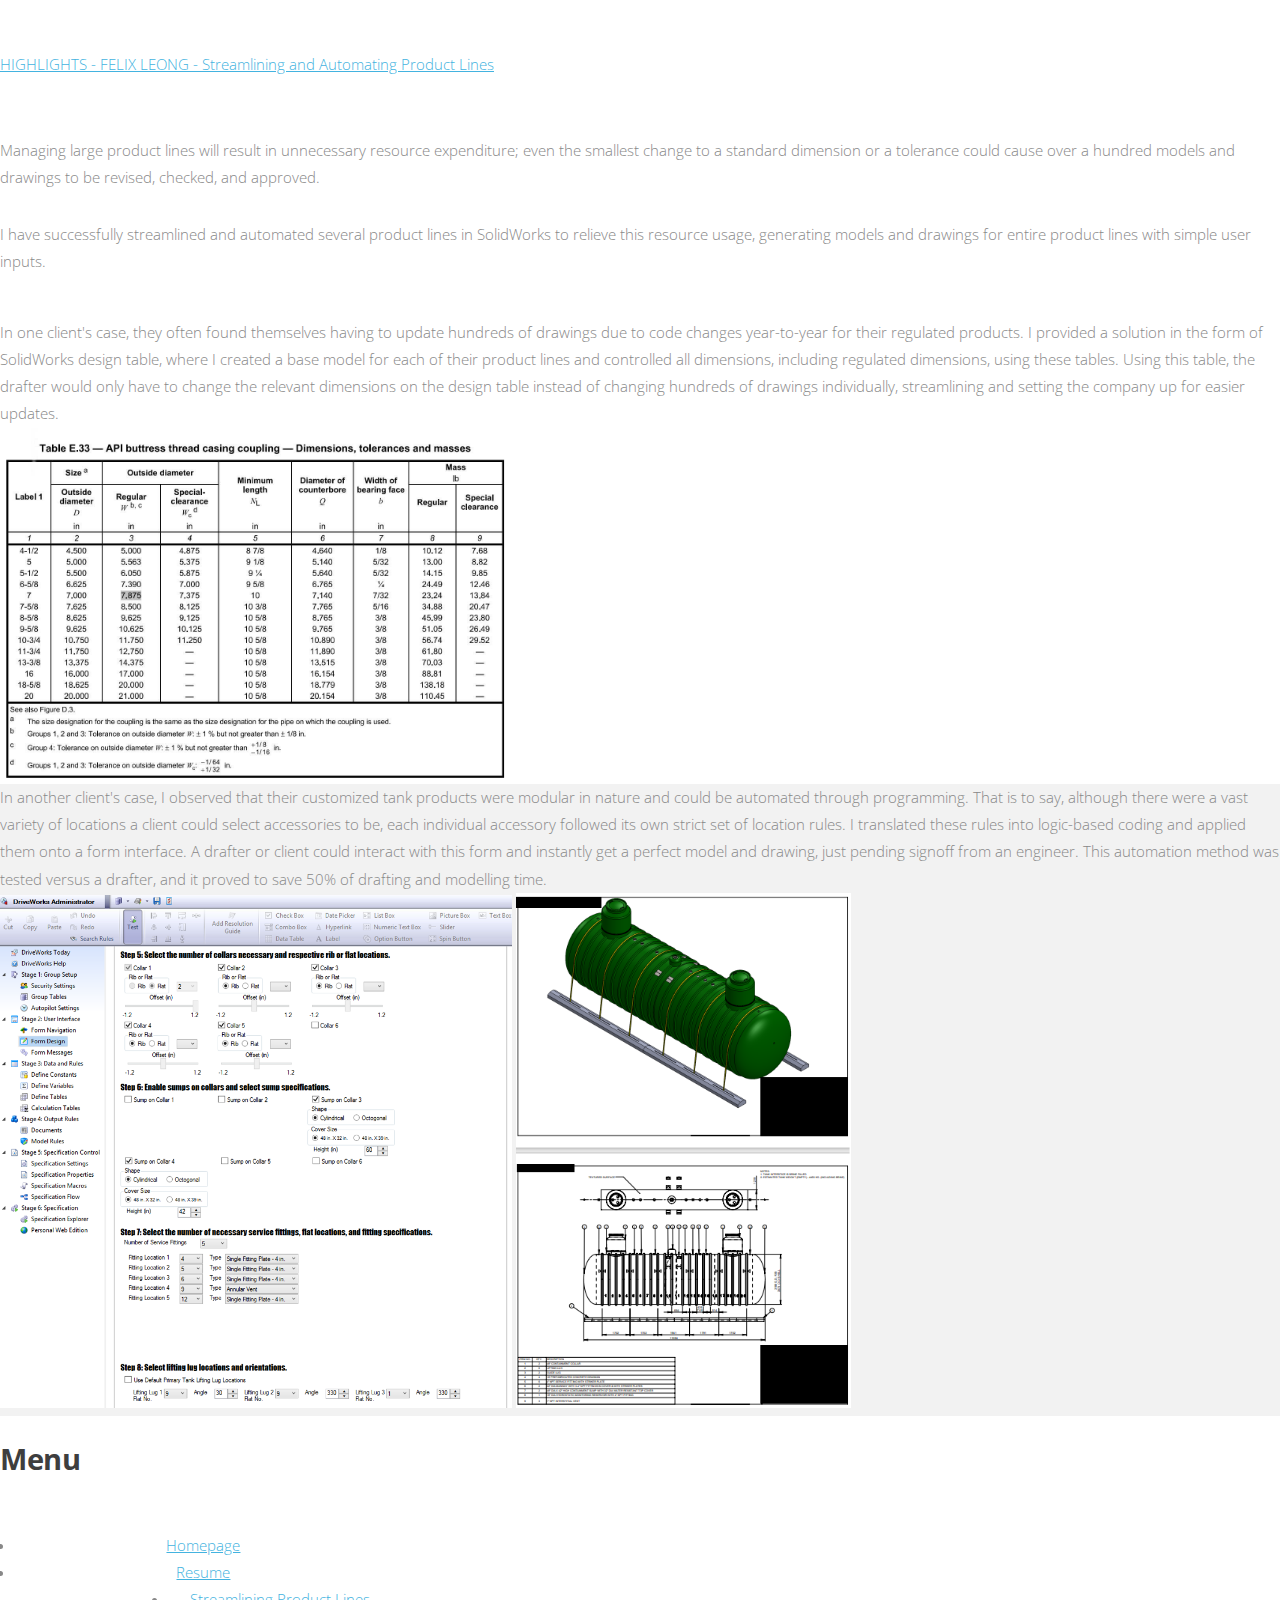
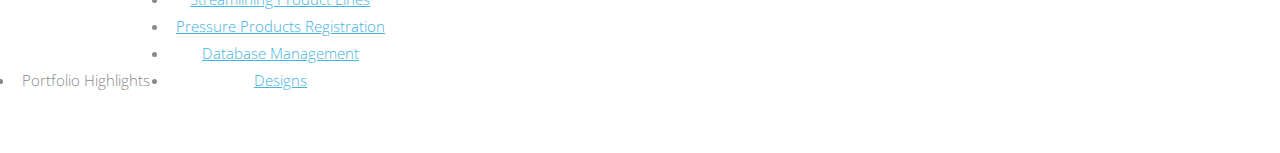
<file: streamliningandautomating.html>
<!DOCTYPE HTML>
<!--
	Editorial by HTML5 UP
	html5up.net | @ajlkn
	Free for personal and commercial use under the CCA 3.0 license (html5up.net/license)
-->
<html>
	<head>
		<title>Highlights - Streamlining and Automating Product Lines</title>
		<meta charset="utf-8" />
		<meta name="viewport" content="width=device-width, initial-scale=1, user-scalable=no" />
		<link rel="stylesheet" href="assets/css/main.css" />
	</head>
	<body class="is-preload">

		<!-- Wrapper -->
			<div id="wrapper">

				<!-- Main -->
					<div id="main">
						<div class="inner">

							<!-- Header -->
								<header id="header">
									<a href="index.html" class="logo">HIGHLIGHTS - FELIX LEONG - Streamlining and Automating Product Lines</a>
								</header>

							<!-- Content -->
								<section>
									<p>Managing large product lines will result in unnecessary resource expenditure; even the smallest change to a standard dimension or a tolerance could cause over a hundred models and drawings to be revised, checked, and approved.</p>
									<p>I have successfully streamlined and automated several product lines in SolidWorks to relieve this resource usage, generating models and drawings for entire product lines with simple user inputs.</p>
								</section>	
							<!-- Table -->
							<div class="table-wrapper">
								<table>
									<tbody>
										<tr>
											<td>In one client's case, they often found themselves having to update hundreds of drawings due to code changes year-to-year for their regulated products.
												I provided a solution in the form of SolidWorks design table, where I created a base model for each of their product lines and controlled all dimensions, including regulated dimensions, using these tables.  
												Using this table, the drafter would only have to change the relevant dimensions on the design table instead of changing hundreds of drawings individually, streamlining and setting the company up for easier updates.
											<span class="image fit"><img src="images/designtable.jpg" alt="" style="width:512px;"/></span></td>
										</tr>
										<tr>
											<td>In another client's case, I observed that their customized tank products were modular in nature and could be automated through programming.  That is to say, although there were a vast variety of locations a client could select accessories to be, each individual accessory followed its own strict set of location rules.
												I translated these rules into logic-based coding and applied them onto a form interface.  A drafter or client could interact with this form and instantly get a perfect model and drawing, just pending signoff from an engineer.
												This automation method was tested versus a drafter, and it proved to save 50% of drafting and modelling time.
												<br><span class="center"><img src="images/driveworks.png" alt="" style="width:512px;"/></span>
													<span class="center"><img src="images/dwresult.png" alt="" style="width:335px;"/></span>
											</td>	
										</tr>
									</tbody>
								</table>


				<!-- Sidebar -->
					<div id="sidebar">
						<div class="inner">
							<!-- Menu -->
							<nav id="menu">
								<header class="major">
									<h2>Menu</h2>
								</header>
								<ul>
									<li><a href="index.html">Homepage</a></li>
									<li><a href="resume.html">Resume</a></li>
									<li>
										<span class="opener">Portfolio Highlights</span>
										<ul>
											<li><a href="streamliningandautomating.html">Streamlining Product Lines</a></li>
											<li><a href="pressureproductsregistration.html">Pressure Products Registration</a></li>
											<li><a href="databasemanagement.html">Database Management</a></li>
											<li><a href="designs.html">Designs</a></li>
										</ul>
									</ul>
							</nav>
						</div>
					</div>
							

		<!-- Scripts -->
			<script src="assets/js/jquery.min.js"></script>
			<script src="assets/js/browser.min.js"></script>
			<script src="assets/js/breakpoints.min.js"></script>
			<script src="assets/js/util.js"></script>
			<script src="assets/js/main.js"></script>

	</body>
</html>
</file>
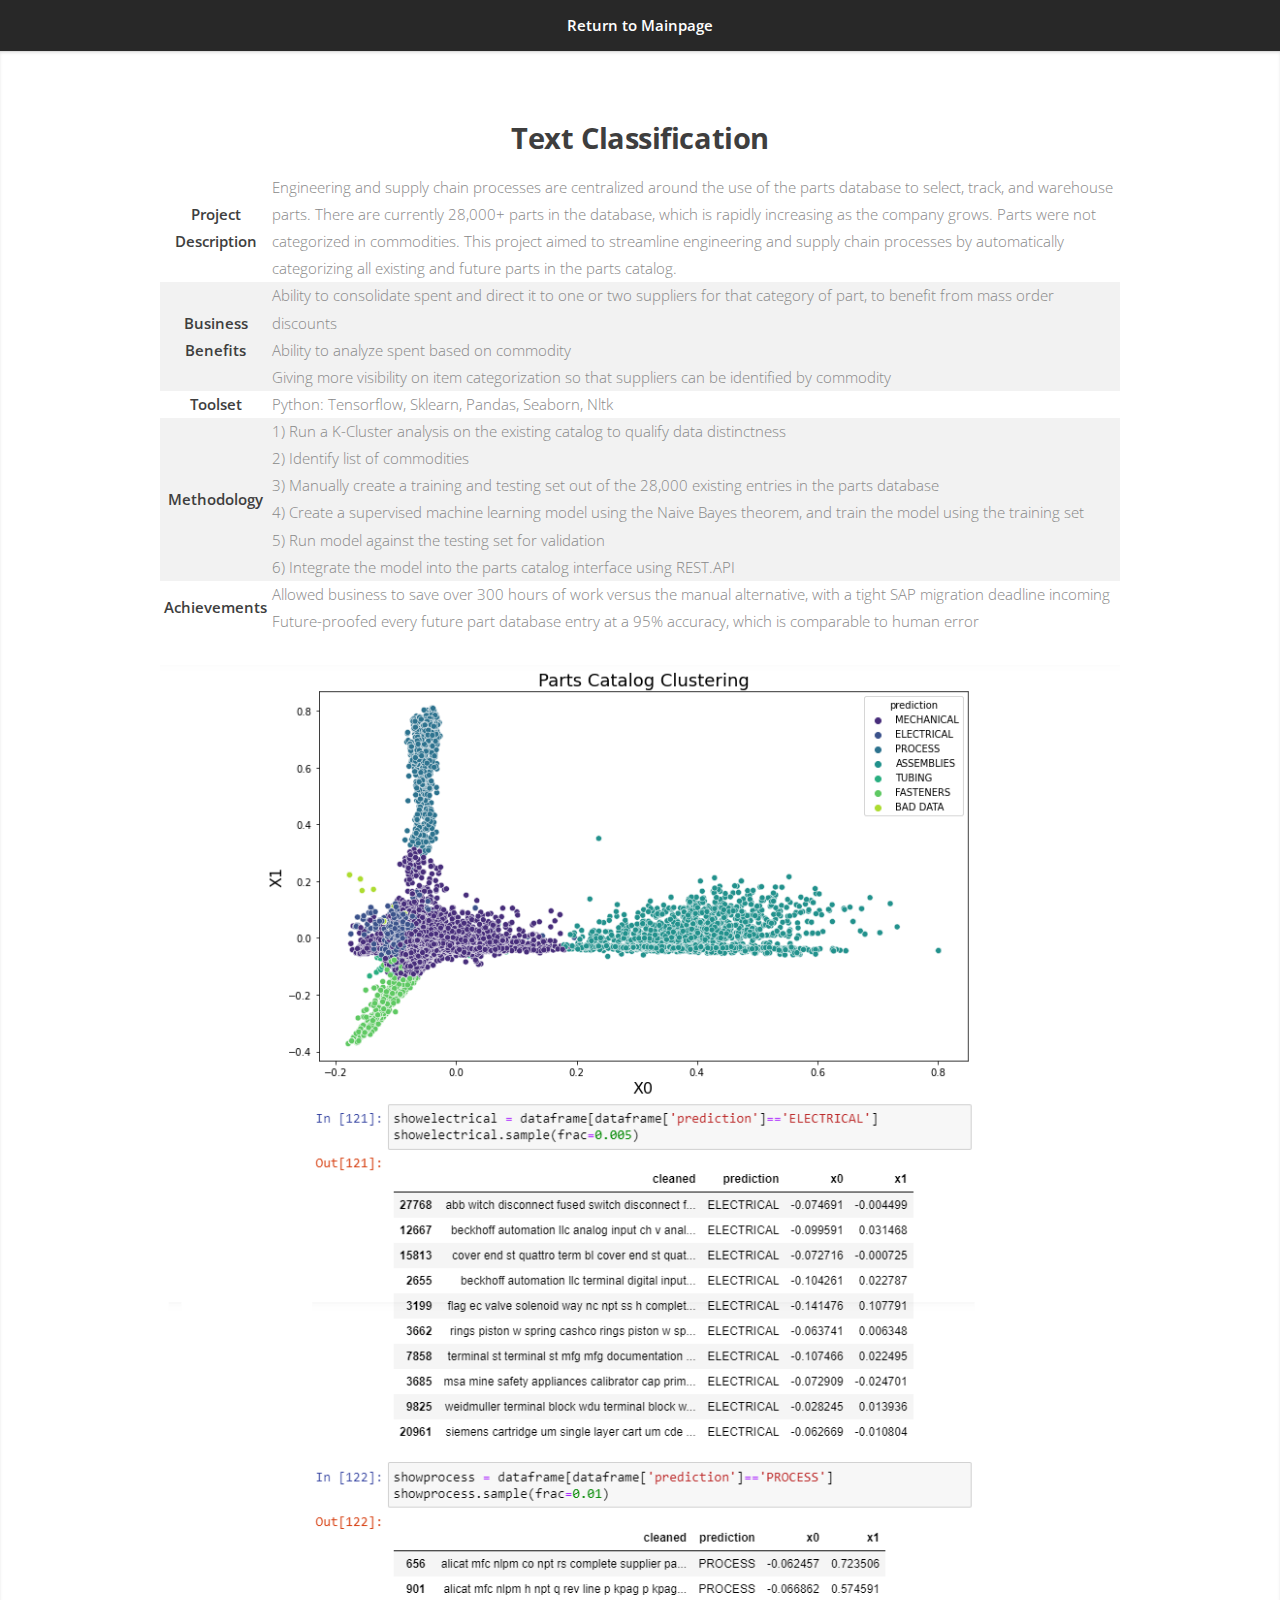
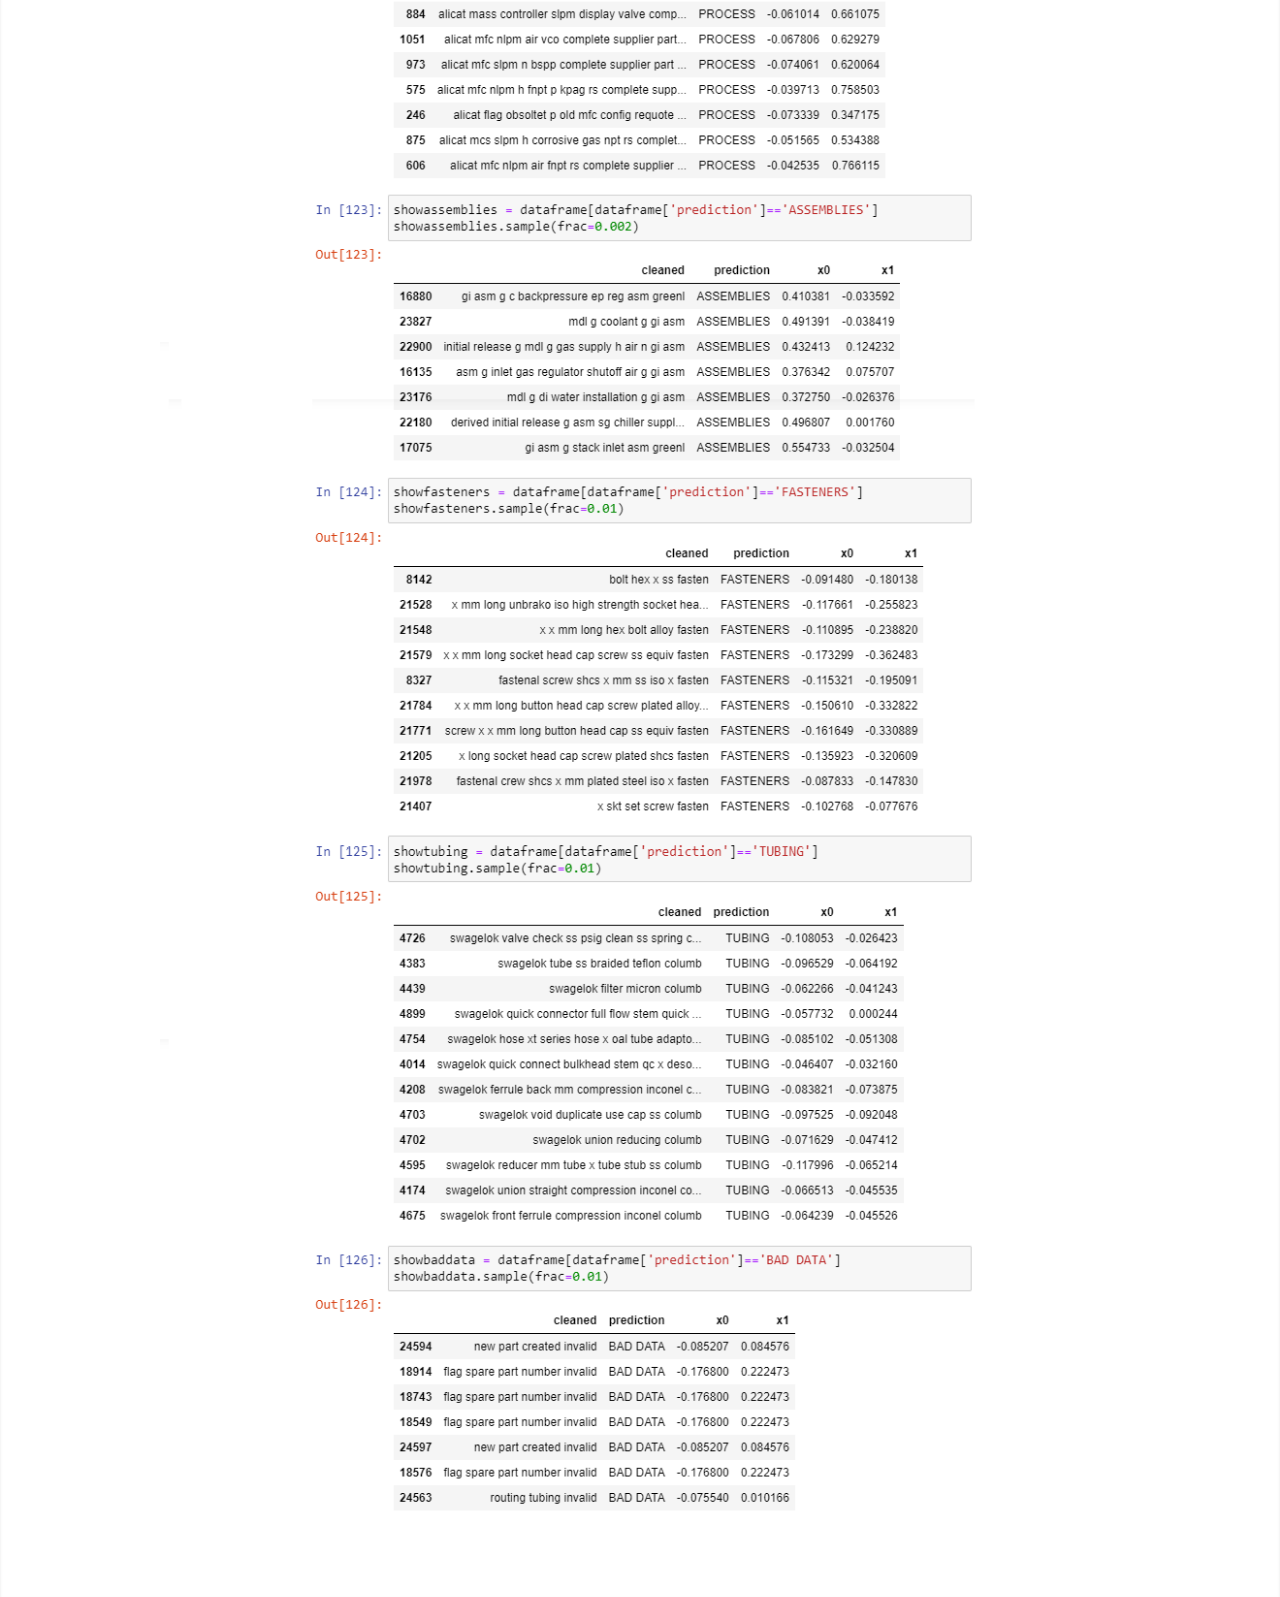
<file: textclassifier.html>
<!DOCTYPE HTML>
<!--
	Miniport by HTML5 UP
	html5up.net | @ajlkn
	Free for personal and commercial use under the CCA 3.0 license (html5up.net/license)
-->
<html>
	<head>
		<title>Felix Leong - Text Classifier</title>
		<meta charset="utf-8" />
		<meta name="viewport" content="width=device-width, initial-scale=1, user-scalable=no" />
		<link rel="stylesheet" href="assets/css/main.css" />
	</head>
	<body class="is-preload">

		<!-- Nav -->
			<nav id="nav">
				<ul class="container">
					<li><a href="index.html#portfolio">Return to Mainpage</a></li>
				</ul>
			</nav>

		<!-- Portfolio -->
			<article id="portfolio" class="wrapper style1">
				<div class="container">
					<h2>Text Classification</h2>
					<table>
						<thead>
						</thead>
						<tbody>
							<tr>
								<td class="columnheading"><strong>Project Description</strong></td>
								<td class="left">
									Engineering and supply chain processes are centralized around the use of the parts
									database to select, track, and warehouse parts. There are currently 28,000+ parts in
									the database, which is rapidly increasing as the company grows. Parts were not
									categorized in commodities. This project aimed to streamline engineering and supply chain processes by automatically categorizing all existing and future parts in the parts
									catalog.
								</td>
							</tr>
							<tr>
								<td class="columnheading"><strong>Business Benefits</strong></td>
								<td class="left">Ability to consolidate spent and direct it to one or two suppliers for that category of part, to benefit from mass order discounts
									<br>Ability to analyze spent based on commodity
									<br>Giving more visibility on item categorization so that suppliers can be identified by commodity
								</td>
								<tr>
									<td class="columnheading"><strong>Toolset</strong></td>
									<td class="left">
										Python: Tensorflow, Sklearn, Pandas, Seaborn, Nltk
									</td>
								</tr>
							<tr>
								<td class="columnheading"><strong>Methodology</strong></td>
								<td class="left">
									1) Run a K-Cluster analysis on the existing catalog to qualify data distinctness
									<br>2) Identify list of commodities
									<br>3) Manually create a training and testing set out of the 28,000 existing entries in the parts database
									<br>4) Create a supervised machine learning model using the Naive Bayes theorem, and train the model using the training set
									<br>5) Run model against the testing set for validation
									<br>6) Integrate the model into the parts catalog interface using REST.API
								</td>
							</tr>
							<tr>
								<td class="columnheading"><strong>Achievements</strong></td>
								<td class="left">
									Allowed business to save over 300 hours of work versus the manual alternative, with a tight SAP migration deadline incoming
									<br>Future-proofed every future part database entry at a 95% accuracy, which is comparable to human error
								</td>
							</tr>
						</tbody>
					</table>
					<span class="image fit"><img src="images/textclassifier01.png" alt="" /></span>
					<!-- 
					<footer>
						<a href="#contact" class="button large scrolly">Get in touch with me</a>
					</footer>
				</div>
			</article>

		
					<footer>
						<ul id="copyright">
							<li>&copy; Untitled. All rights reserved.</li><li>Design: <a href="http://html5up.net">HTML5 UP</a></li>
						</ul>
					</footer>
				</div>
			</article>

		<!-- Scripts -->
			<script src="assets/js/jquery.min.js"></script>
			<script src="assets/js/jquery.scrolly.min.js"></script>
			<script src="assets/js/browser.min.js"></script>
			<script src="assets/js/breakpoints.min.js"></script>
			<script src="assets/js/util.js"></script>
			<script src="assets/js/main.js"></script>

	</body>
</html>
</file>
<file: assets/css/main.css>
@import url("https://fonts.googleapis.com/css?family=Open+Sans:300,300italic,600,600italic,700");
@import url("fontawesome-all.min.css");

/*
	Miniport by HTML5 UP
	html5up.net | @ajlkn
	Free for personal and commercial use under the CCA 3.0 license (html5up.net/license)
*/

html, body, div, span, applet, object,
iframe, h1, h2, h3, h4, h5, h6, p, blockquote,
pre, a, abbr, acronym, address, big, cite,
code, del, dfn, em, img, ins, kbd, q, s, samp,
small, strike, strong, sub, sup, tt, var, b,
u, i, center, dl, dt, dd, ol, ul, li, fieldset,
form, label, legend, table, caption, tbody,
tfoot, thead, tr, th, td, article, aside,
canvas, details, embed, figure, figcaption,
footer, header, hgroup, menu, nav, output, ruby,
section, summary, time, mark, audio, video {
	margin: 0;
	padding: 0;
	border: 0;
	font-size: 100%;
	font: inherit;
	vertical-align: baseline;}


td.left {
	text-align: left;
	vertical-align: middle;
}

td.columnheading {
	text-align: center;
	vertical-align: middle;
}

article, aside, details, figcaption, figure,
footer, header, hgroup, menu, nav, section {
	display: block;}

body {
	line-height: 1;
}

ol, ul {
	display: inline-block; 
	text-align: center;
	list-style: none;
}

ol.left {
	display: inline-block; 
	text-align: left;
	list-style: none;
}

ul.left {
	display: inline-block; 
	text-align: left;
	list-style: none;
}

blockquote, q {
	quotes: none;
}

	blockquote:before, blockquote:after, q:before, q:after {
		content: '';
		content: none;
	}

table {
	border-collapse: collapse;
	border-spacing: 0;
}

body {
	-webkit-text-size-adjust: none;
}

mark {
	background-color: transparent;
	color: inherit;
}

input::-moz-focus-inner {
	border: 0;
	padding: 0;
}

input, select, textarea {
	-moz-appearance: none;
	-webkit-appearance: none;
	-ms-appearance: none;
	appearance: none;
}

/* Basic */

	html {
		box-sizing: border-box;
	}

	*, *:before, *:after {
		box-sizing: inherit;
	}

	body {
		padding-top: 3.5em;
	}

		body.is-preload *, body.is-preload *:before, body.is-preload *:after {
			-moz-animation: none !important;
			-webkit-animation: none !important;
			-ms-animation: none !important;
			animation: none !important;
			-moz-transition: none !important;
			-webkit-transition: none !important;
			-ms-transition: none !important;
			transition: none !important;
		}

	body, input, textarea, select {
		font-family: 'Open Sans', sans-serif;
		line-height: 1.85em;
		color: #888;
		font-weight: 300;
		font-size: 13pt;
	}

	a {
		-moz-transition: color .2s ease-in-out;
		-webkit-transition: color .2s ease-in-out;
		-ms-transition: color .2s ease-in-out;
		transition: color .2s ease-in-out;
		color: #43B3E0;
		text-decoration: underline;
	}

		a:hover {
			color: #43bff0 !important;
		}

		a img {
			border: 0;
		}

	b, strong {
		font-weight: 600;
		color: #3e3e3e;
	}

	i, em {
		font-style: italic;
	}

	sub {
		position: relative;
		top: 0.5em;
		font-size: 0.8em;
	}

	sup {
		position: relative;
		top: -0.5em;
		font-size: 0.8em;
	}

	blockquote {
		border-left: solid 0.75em #eee;
		padding: 1em 0 1em 1.5em;
		font-style: italic;
	}

	h1, h2, h3, h4, h5, h6 {
		color: #3e3e3e;
		margin: 0 0 0.75em 0;
	}

	h1 a, h2 a, h3 a, h4 a, h5 a, h6 a {
		text-decoration: none;
		color: inherit;
	}

	h2, h3, h4, h5, h6 {
		font-weight: 700;
	}

	h1 {
		font-size: 3.25em;
		letter-spacing: -0.025em;
		font-weight: 300;
	}

		h1 strong {
			font-weight: 700;
		}

	h2 {
		font-size: 2em;
		letter-spacing: -0.015em;
	}

	h3 {
		font-size: 1.5em;
		letter-spacing: -0.015em;
	}

	em, i {
		font-style: italic;
	}

	br.clear {
		clear: both;
	}

	hr {
		border: 0;
		border-top: solid 1px #444;
		border-top-color: rgba(0, 0, 0, 0.35);
		box-shadow: 0px 1px 0px 0px rgba(255, 255, 255, 0.1);
		height: 1px;
		margin: 3em 0;
	}

	p, ul, ol, dl, table {
		margin-bottom: 2em;
	}

	header {
		margin: 0 0 3em 0;
	}

		header > p {
			font-size: 1.25em;
			margin: 0;
		}

	footer {
		margin: 3em 0 0 0;
	}

		footer > p {
			font-size: 1.25em;
		}

/* Container */

	.container {
		margin: 0 auto;
		max-width: calc(100% - 50px);
		width: 1200px;
	}

		.container.medium {
			width: 900px;
		}

		@media screen and (max-width: 1680px) {

			.container {
				width: 1200px;
			}

				.container.medium {
					width: 900px;
				}

		}

		@media screen and (max-width: 1280px) {

			.container {
				width: 960px;
			}

				.container.medium {
					width: 720px;
				}

		}

		@media screen and (max-width: 980px) {

			.container {
				width: 100%;
			}

				.container.medium {
					width: 75%;
				}

		}

		@media screen and (max-width: 736px) {

			.container {
				width: 100%;
				max-width: calc(100% - 30px);
			}

				.container.medium {
					width: 100%;
				}

		}

/* Row */

	.row {
		display: flex;
		flex-wrap: wrap;
		box-sizing: border-box;
		align-items: stretch;
	}

		.row > * {
			box-sizing: border-box;
		}

		.row.gtr-uniform > * > :last-child {
			margin-bottom: 0;
		}

		.row.aln-left {
			justify-content: flex-start;
		}

		.row.aln-center {
			justify-content: center;
		}

		.row.aln-right {
			justify-content: flex-end;
		}

		.row.aln-top {
			align-items: flex-start;
		}

		.row.aln-middle {
			align-items: center;
		}

		.row.aln-bottom {
			align-items: flex-end;
		}

		.row > .imp {
			order: -1;
		}

		.row > .col-1 {
			width: 8.33333%;
		}

		.row > .off-1 {
			margin-left: 8.33333%;
		}

		.row > .col-2 {
			width: 16.66667%;
		}

		.row > .off-2 {
			margin-left: 16.66667%;
		}

		.row > .col-3 {
			width: 25%;
		}

		.row > .off-3 {
			margin-left: 25%;
		}

		.row > .col-4 {
			width: 33.33333%;
		}

		.row > .off-4 {
			margin-left: 33.33333%;
		}

		.row > .col-5 {
			width: 41.66667%;
		}

		.row > .off-5 {
			margin-left: 41.66667%;
		}

		.row > .col-6 {
			width: 50%;
		}

		.row > .off-6 {
			margin-left: 50%;
		}

		.row > .col-7 {
			width: 58.33333%;
		}

		.row > .off-7 {
			margin-left: 58.33333%;
		}

		.row > .col-8 {
			width: 66.66667%;
		}

		.row > .off-8 {
			margin-left: 66.66667%;
		}

		.row > .col-9 {
			width: 75%;
		}

		.row > .off-9 {
			margin-left: 75%;
		}

		.row > .col-10 {
			width: 83.33333%;
		}

		.row > .off-10 {
			margin-left: 83.33333%;
		}

		.row > .col-11 {
			width: 91.66667%;
		}

		.row > .off-11 {
			margin-left: 91.66667%;
		}

		.row > .col-12 {
			width: 100%;
		}

		.row > .off-12 {
			margin-left: 100%;
		}

		.row.gtr-0 {
			margin-top: 0px;
			margin-left: 0px;
		}

			.row.gtr-0 > * {
				padding: 0px 0 0 0px;
			}

			.row.gtr-0.gtr-uniform {
				margin-top: 0px;
			}

				.row.gtr-0.gtr-uniform > * {
					padding-top: 0px;
				}

		.row.gtr-25 {
			margin-top: -6.25px;
			margin-left: -6.25px;
		}

			.row.gtr-25 > * {
				padding: 6.25px 0 0 6.25px;
			}

			.row.gtr-25.gtr-uniform {
				margin-top: -6.25px;
			}

				.row.gtr-25.gtr-uniform > * {
					padding-top: 6.25px;
				}

		.row.gtr-50 {
			margin-top: -12.5px;
			margin-left: -12.5px;
		}

			.row.gtr-50 > * {
				padding: 12.5px 0 0 12.5px;
			}

			.row.gtr-50.gtr-uniform {
				margin-top: -12.5px;
			}

				.row.gtr-50.gtr-uniform > * {
					padding-top: 12.5px;
				}

		.row {
			margin-top: -25px;
			margin-left: -25px;
		}

			.row > * {
				padding: 25px 0 0 25px;
			}

			.row.gtr-uniform {
				margin-top: -25px;
			}

				.row.gtr-uniform > * {
					padding-top: 25px;
				}

		.row.gtr-150 {
			margin-top: -37.5px;
			margin-left: -37.5px;
		}

			.row.gtr-150 > * {
				padding: 37.5px 0 0 37.5px;
			}

			.row.gtr-150.gtr-uniform {
				margin-top: -37.5px;
			}

				.row.gtr-150.gtr-uniform > * {
					padding-top: 37.5px;
				}

		.row.gtr-200 {
			margin-top: -50px;
			margin-left: -50px;
		}

			.row.gtr-200 > * {
				padding: 50px 0 0 50px;
			}

			.row.gtr-200.gtr-uniform {
				margin-top: -50px;
			}

				.row.gtr-200.gtr-uniform > * {
					padding-top: 50px;
				}

		@media screen and (max-width: 1680px) {

			.row {
				display: flex;
				flex-wrap: wrap;
				box-sizing: border-box;
				align-items: stretch;
			}

				.row > * {
					box-sizing: border-box;
				}

				.row.gtr-uniform > * > :last-child {
					margin-bottom: 0;
				}

				.row.aln-left {
					justify-content: flex-start;
				}

				.row.aln-center {
					justify-content: center;
				}

				.row.aln-right {
					justify-content: flex-end;
				}

				.row.aln-top {
					align-items: flex-start;
				}

				.row.aln-middle {
					align-items: center;
				}

				.row.aln-bottom {
					align-items: flex-end;
				}

				.row > .imp-xlarge {
					order: -1;
				}

				.row > .col-1-xlarge {
					width: 8.33333%;
				}

				.row > .off-1-xlarge {
					margin-left: 8.33333%;
				}

				.row > .col-2-xlarge {
					width: 16.66667%;
				}

				.row > .off-2-xlarge {
					margin-left: 16.66667%;
				}

				.row > .col-3-xlarge {
					width: 25%;
				}

				.row > .off-3-xlarge {
					margin-left: 25%;
				}

				.row > .col-4-xlarge {
					width: 33.33333%;
				}

				.row > .off-4-xlarge {
					margin-left: 33.33333%;
				}

				.row > .col-5-xlarge {
					width: 41.66667%;
				}

				.row > .off-5-xlarge {
					margin-left: 41.66667%;
				}

				.row > .col-6-xlarge {
					width: 50%;
				}

				.row > .off-6-xlarge {
					margin-left: 50%;
				}

				.row > .col-7-xlarge {
					width: 58.33333%;
				}

				.row > .off-7-xlarge {
					margin-left: 58.33333%;
				}

				.row > .col-8-xlarge {
					width: 66.66667%;
				}

				.row > .off-8-xlarge {
					margin-left: 66.66667%;
				}

				.row > .col-9-xlarge {
					width: 75%;
				}

				.row > .off-9-xlarge {
					margin-left: 75%;
				}

				.row > .col-10-xlarge {
					width: 83.33333%;
				}

				.row > .off-10-xlarge {
					margin-left: 83.33333%;
				}

				.row > .col-11-xlarge {
					width: 91.66667%;
				}

				.row > .off-11-xlarge {
					margin-left: 91.66667%;
				}

				.row > .col-12-xlarge {
					width: 100%;
				}

				.row > .off-12-xlarge {
					margin-left: 100%;
				}

				.row.gtr-0 {
					margin-top: 0px;
					margin-left: 0px;
				}

					.row.gtr-0 > * {
						padding: 0px 0 0 0px;
					}

					.row.gtr-0.gtr-uniform {
						margin-top: 0px;
					}

						.row.gtr-0.gtr-uniform > * {
							padding-top: 0px;
						}

				.row.gtr-25 {
					margin-top: -6.25px;
					margin-left: -6.25px;
				}

					.row.gtr-25 > * {
						padding: 6.25px 0 0 6.25px;
					}

					.row.gtr-25.gtr-uniform {
						margin-top: -6.25px;
					}

						.row.gtr-25.gtr-uniform > * {
							padding-top: 6.25px;
						}

				.row.gtr-50 {
					margin-top: -12.5px;
					margin-left: -12.5px;
				}

					.row.gtr-50 > * {
						padding: 12.5px 0 0 12.5px;
					}

					.row.gtr-50.gtr-uniform {
						margin-top: -12.5px;
					}

						.row.gtr-50.gtr-uniform > * {
							padding-top: 12.5px;
						}

				.row {
					margin-top: -25px;
					margin-left: -25px;
				}

					.row > * {
						padding: 25px 0 0 25px;
					}

					.row.gtr-uniform {
						margin-top: -25px;
					}

						.row.gtr-uniform > * {
							padding-top: 25px;
						}

				.row.gtr-150 {
					margin-top: -37.5px;
					margin-left: -37.5px;
				}

					.row.gtr-150 > * {
						padding: 37.5px 0 0 37.5px;
					}

					.row.gtr-150.gtr-uniform {
						margin-top: -37.5px;
					}

						.row.gtr-150.gtr-uniform > * {
							padding-top: 37.5px;
						}

				.row.gtr-200 {
					margin-top: -50px;
					margin-left: -50px;
				}

					.row.gtr-200 > * {
						padding: 50px 0 0 50px;
					}

					.row.gtr-200.gtr-uniform {
						margin-top: -50px;
					}

						.row.gtr-200.gtr-uniform > * {
							padding-top: 50px;
						}

		}

		@media screen and (max-width: 1280px) {

			.row {
				display: flex;
				flex-wrap: wrap;
				box-sizing: border-box;
				align-items: stretch;
			}

				.row > * {
					box-sizing: border-box;
				}

				.row.gtr-uniform > * > :last-child {
					margin-bottom: 0;
				}

				.row.aln-left {
					justify-content: flex-start;
				}

				.row.aln-center {
					justify-content: center;
				}

				.row.aln-right {
					justify-content: flex-end;
				}

				.row.aln-top {
					align-items: flex-start;
				}

				.row.aln-middle {
					align-items: center;
				}

				.row.aln-bottom {
					align-items: flex-end;
				}

				.row > .imp-large {
					order: -1;
				}

				.row > .col-1-large {
					width: 8.33333%;
				}

				.row > .off-1-large {
					margin-left: 8.33333%;
				}

				.row > .col-2-large {
					width: 16.66667%;
				}

				.row > .off-2-large {
					margin-left: 16.66667%;
				}

				.row > .col-3-large {
					width: 25%;
				}

				.row > .off-3-large {
					margin-left: 25%;
				}

				.row > .col-4-large {
					width: 33.33333%;
				}

				.row > .off-4-large {
					margin-left: 33.33333%;
				}

				.row > .col-5-large {
					width: 41.66667%;
				}

				.row > .off-5-large {
					margin-left: 41.66667%;
				}

				.row > .col-6-large {
					width: 50%;
				}

				.row > .off-6-large {
					margin-left: 50%;
				}

				.row > .col-7-large {
					width: 58.33333%;
				}

				.row > .off-7-large {
					margin-left: 58.33333%;
				}

				.row > .col-8-large {
					width: 66.66667%;
				}

				.row > .off-8-large {
					margin-left: 66.66667%;
				}

				.row > .col-9-large {
					width: 75%;
				}

				.row > .off-9-large {
					margin-left: 75%;
				}

				.row > .col-10-large {
					width: 83.33333%;
				}

				.row > .off-10-large {
					margin-left: 83.33333%;
				}

				.row > .col-11-large {
					width: 91.66667%;
				}

				.row > .off-11-large {
					margin-left: 91.66667%;
				}

				.row > .col-12-large {
					width: 100%;
				}

				.row > .off-12-large {
					margin-left: 100%;
				}

				.row.gtr-0 {
					margin-top: 0px;
					margin-left: 0px;
				}

					.row.gtr-0 > * {
						padding: 0px 0 0 0px;
					}

					.row.gtr-0.gtr-uniform {
						margin-top: 0px;
					}

						.row.gtr-0.gtr-uniform > * {
							padding-top: 0px;
						}

				.row.gtr-25 {
					margin-top: -6.25px;
					margin-left: -6.25px;
				}

					.row.gtr-25 > * {
						padding: 6.25px 0 0 6.25px;
					}

					.row.gtr-25.gtr-uniform {
						margin-top: -6.25px;
					}

						.row.gtr-25.gtr-uniform > * {
							padding-top: 6.25px;
						}

				.row.gtr-50 {
					margin-top: -12.5px;
					margin-left: -12.5px;
				}

					.row.gtr-50 > * {
						padding: 12.5px 0 0 12.5px;
					}

					.row.gtr-50.gtr-uniform {
						margin-top: -12.5px;
					}

						.row.gtr-50.gtr-uniform > * {
							padding-top: 12.5px;
						}

				.row {
					margin-top: -25px;
					margin-left: -25px;
				}

					.row > * {
						padding: 25px 0 0 25px;
					}

					.row.gtr-uniform {
						margin-top: -25px;
					}

						.row.gtr-uniform > * {
							padding-top: 25px;
						}

				.row.gtr-150 {
					margin-top: -37.5px;
					margin-left: -37.5px;
				}

					.row.gtr-150 > * {
						padding: 37.5px 0 0 37.5px;
					}

					.row.gtr-150.gtr-uniform {
						margin-top: -37.5px;
					}

						.row.gtr-150.gtr-uniform > * {
							padding-top: 37.5px;
						}

				.row.gtr-200 {
					margin-top: -50px;
					margin-left: -50px;
				}

					.row.gtr-200 > * {
						padding: 50px 0 0 50px;
					}

					.row.gtr-200.gtr-uniform {
						margin-top: -50px;
					}

						.row.gtr-200.gtr-uniform > * {
							padding-top: 50px;
						}

		}

		@media screen and (max-width: 980px) {

			.row {
				display: flex;
				flex-wrap: wrap;
				box-sizing: border-box;
				align-items: stretch;
			}

				.row > * {
					box-sizing: border-box;
				}

				.row.gtr-uniform > * > :last-child {
					margin-bottom: 0;
				}

				.row.aln-left {
					justify-content: flex-start;
				}

				.row.aln-center {
					justify-content: center;
				}

				.row.aln-right {
					justify-content: flex-end;
				}

				.row.aln-top {
					align-items: flex-start;
				}

				.row.aln-middle {
					align-items: center;
				}

				.row.aln-bottom {
					align-items: flex-end;
				}

				.row > .imp-medium {
					order: -1;
				}

				.row > .col-1-medium {
					width: 8.33333%;
				}

				.row > .off-1-medium {
					margin-left: 8.33333%;
				}

				.row > .col-2-medium {
					width: 16.66667%;
				}

				.row > .off-2-medium {
					margin-left: 16.66667%;
				}

				.row > .col-3-medium {
					width: 25%;
				}

				.row > .off-3-medium {
					margin-left: 25%;
				}

				.row > .col-4-medium {
					width: 33.33333%;
				}

				.row > .off-4-medium {
					margin-left: 33.33333%;
				}

				.row > .col-5-medium {
					width: 41.66667%;
				}

				.row > .off-5-medium {
					margin-left: 41.66667%;
				}

				.row > .col-6-medium {
					width: 50%;
				}

				.row > .off-6-medium {
					margin-left: 50%;
				}

				.row > .col-7-medium {
					width: 58.33333%;
				}

				.row > .off-7-medium {
					margin-left: 58.33333%;
				}

				.row > .col-8-medium {
					width: 66.66667%;
				}

				.row > .off-8-medium {
					margin-left: 66.66667%;
				}

				.row > .col-9-medium {
					width: 75%;
				}

				.row > .off-9-medium {
					margin-left: 75%;
				}

				.row > .col-10-medium {
					width: 83.33333%;
				}

				.row > .off-10-medium {
					margin-left: 83.33333%;
				}

				.row > .col-11-medium {
					width: 91.66667%;
				}

				.row > .off-11-medium {
					margin-left: 91.66667%;
				}

				.row > .col-12-medium {
					width: 100%;
				}

				.row > .off-12-medium {
					margin-left: 100%;
				}

				.row.gtr-0 {
					margin-top: 0px;
					margin-left: 0px;
				}

					.row.gtr-0 > * {
						padding: 0px 0 0 0px;
					}

					.row.gtr-0.gtr-uniform {
						margin-top: 0px;
					}

						.row.gtr-0.gtr-uniform > * {
							padding-top: 0px;
						}

				.row.gtr-25 {
					margin-top: -6.25px;
					margin-left: -6.25px;
				}

					.row.gtr-25 > * {
						padding: 6.25px 0 0 6.25px;
					}

					.row.gtr-25.gtr-uniform {
						margin-top: -6.25px;
					}

						.row.gtr-25.gtr-uniform > * {
							padding-top: 6.25px;
						}

				.row.gtr-50 {
					margin-top: -12.5px;
					margin-left: -12.5px;
				}

					.row.gtr-50 > * {
						padding: 12.5px 0 0 12.5px;
					}

					.row.gtr-50.gtr-uniform {
						margin-top: -12.5px;
					}

						.row.gtr-50.gtr-uniform > * {
							padding-top: 12.5px;
						}

				.row {
					margin-top: -25px;
					margin-left: -25px;
				}

					.row > * {
						padding: 25px 0 0 25px;
					}

					.row.gtr-uniform {
						margin-top: -25px;
					}

						.row.gtr-uniform > * {
							padding-top: 25px;
						}

				.row.gtr-150 {
					margin-top: -37.5px;
					margin-left: -37.5px;
				}

					.row.gtr-150 > * {
						padding: 37.5px 0 0 37.5px;
					}

					.row.gtr-150.gtr-uniform {
						margin-top: -37.5px;
					}

						.row.gtr-150.gtr-uniform > * {
							padding-top: 37.5px;
						}

				.row.gtr-200 {
					margin-top: -50px;
					margin-left: -50px;
				}

					.row.gtr-200 > * {
						padding: 50px 0 0 50px;
					}

					.row.gtr-200.gtr-uniform {
						margin-top: -50px;
					}

						.row.gtr-200.gtr-uniform > * {
							padding-top: 50px;
						}

		}

		@media screen and (max-width: 736px) {

			.row {
				display: flex;
				flex-wrap: wrap;
				box-sizing: border-box;
				align-items: stretch;
			}

				.row > * {
					box-sizing: border-box;
				}

				.row.gtr-uniform > * > :last-child {
					margin-bottom: 0;
				}

				.row.aln-left {
					justify-content: flex-start;
				}

				.row.aln-center {
					justify-content: center;
				}

				.row.aln-right {
					justify-content: flex-end;
				}

				.row.aln-top {
					align-items: flex-start;
				}

				.row.aln-middle {
					align-items: center;
				}

				.row.aln-bottom {
					align-items: flex-end;
				}

				.row > .imp-small {
					order: -1;
				}

				.row > .col-1-small {
					width: 8.33333%;
				}

				.row > .off-1-small {
					margin-left: 8.33333%;
				}

				.row > .col-2-small {
					width: 16.66667%;
				}

				.row > .off-2-small {
					margin-left: 16.66667%;
				}

				.row > .col-3-small {
					width: 25%;
				}

				.row > .off-3-small {
					margin-left: 25%;
				}

				.row > .col-4-small {
					width: 33.33333%;
				}

				.row > .off-4-small {
					margin-left: 33.33333%;
				}

				.row > .col-5-small {
					width: 41.66667%;
				}

				.row > .off-5-small {
					margin-left: 41.66667%;
				}

				.row > .col-6-small {
					width: 50%;
				}

				.row > .off-6-small {
					margin-left: 50%;
				}

				.row > .col-7-small {
					width: 58.33333%;
				}

				.row > .off-7-small {
					margin-left: 58.33333%;
				}

				.row > .col-8-small {
					width: 66.66667%;
				}

				.row > .off-8-small {
					margin-left: 66.66667%;
				}

				.row > .col-9-small {
					width: 75%;
				}

				.row > .off-9-small {
					margin-left: 75%;
				}

				.row > .col-10-small {
					width: 83.33333%;
				}

				.row > .off-10-small {
					margin-left: 83.33333%;
				}

				.row > .col-11-small {
					width: 91.66667%;
				}

				.row > .off-11-small {
					margin-left: 91.66667%;
				}

				.row > .col-12-small {
					width: 100%;
				}

				.row > .off-12-small {
					margin-left: 100%;
				}

				.row.gtr-0 {
					margin-top: 0px;
					margin-left: 0px;
				}

					.row.gtr-0 > * {
						padding: 0px 0 0 0px;
					}

					.row.gtr-0.gtr-uniform {
						margin-top: 0px;
					}

						.row.gtr-0.gtr-uniform > * {
							padding-top: 0px;
						}

				.row.gtr-25 {
					margin-top: -3.75px;
					margin-left: -3.75px;
				}

					.row.gtr-25 > * {
						padding: 3.75px 0 0 3.75px;
					}

					.row.gtr-25.gtr-uniform {
						margin-top: -3.75px;
					}

						.row.gtr-25.gtr-uniform > * {
							padding-top: 3.75px;
						}

				.row.gtr-50 {
					margin-top: -7.5px;
					margin-left: -7.5px;
				}

					.row.gtr-50 > * {
						padding: 7.5px 0 0 7.5px;
					}

					.row.gtr-50.gtr-uniform {
						margin-top: -7.5px;
					}

						.row.gtr-50.gtr-uniform > * {
							padding-top: 7.5px;
						}

				.row {
					margin-top: -15px;
					margin-left: -15px;
				}

					.row > * {
						padding: 15px 0 0 15px;
					}

					.row.gtr-uniform {
						margin-top: -15px;
					}

						.row.gtr-uniform > * {
							padding-top: 15px;
						}

				.row.gtr-150 {
					margin-top: -22.5px;
					margin-left: -22.5px;
				}

					.row.gtr-150 > * {
						padding: 22.5px 0 0 22.5px;
					}

					.row.gtr-150.gtr-uniform {
						margin-top: -22.5px;
					}

						.row.gtr-150.gtr-uniform > * {
							padding-top: 22.5px;
						}

				.row.gtr-200 {
					margin-top: -30px;
					margin-left: -30px;
				}

					.row.gtr-200 > * {
						padding: 30px 0 0 30px;
					}

					.row.gtr-200.gtr-uniform {
						margin-top: -30px;
					}

						.row.gtr-200.gtr-uniform > * {
							padding-top: 30px;
						}

		}

/* Form */

	form label {
		color: #3e3e3e;
		font-weight: 700;
		display: block;
		margin: 0 0 0.5em 0;
	}

	form input[type=text],
	form input[type=email],
	form input[type=password],
	form select,
	form textarea {
		-moz-transition: background .2s ease-in-out, box-shadow .2s ease-in-out;
		-webkit-transition: background .2s ease-in-out, box-shadow .2s ease-in-out;
		-ms-transition: background .2s ease-in-out, box-shadow .2s ease-in-out;
		transition: background .2s ease-in-out, box-shadow .2s ease-in-out;
		-webkit-appearance: none;
		display: block;
		border: 0;
		padding: 0.75em;
		font-size: 1em;
		border-radius: 8px;
		border: solid 1px #ddd;
		background: #fff;
		color: #bbb;
		box-shadow: inset 0px 2px 3px 1px rgba(0, 0, 0, 0.05), 0px 1px 0px 0px rgba(255, 255, 255, 0.025);
		width: 100%;
	}

		form input[type=text]:focus,
		form input[type=email]:focus,
		form input[type=password]:focus,
		form select:focus,
		form textarea:focus {
			background: #fafafa;
			box-shadow: inset 0px 2px 5px 0px rgba(0, 0, 0, 0.05), 0px 1px 0px 0px rgba(255, 255, 255, 0.025), inset 0px 0px 2px 1px #43bff0;
		}

	form textarea {
		height: 15em;
	}

	form .actions:last-child {
		margin-bottom: 0;
	}

	form ::-webkit-input-placeholder {
		color: #555 !important;
	}

	form :-moz-placeholder {
		color: #555 !important;
	}

	form ::-moz-placeholder {
		color: #555 !important;
	}

	form :-ms-input-placeholder {
		color: #555 !important;
	}

	form ::-moz-focus-inner {
		border: 0;
	}

/* Tables */

	table {
		width: 100%;
	}

		table.default {
			width: 100%;
		}

			table.default tr {
				border-top: solid 1px #eee;
			}

			tr:nth-child(even) {background-color: #f2f2f2;}


				table.default tr:first-child {
					border-top: 0;
				}

			table.default td {
				padding: 0.5em 1em 0.5em 1em;
			}

			table.default th {
				text-align: left;
				padding: 0.5em 1em 0.5em 1em;
				font-weight: 600;
				margin: 0 0 1em 0;
			}

			table.default thead {
				background: #4f4f4f;
				color: #fff;
			}

/* Section/Article */

	section, article {
		margin-bottom: 3em;
	}

	section > :last-child,
	article > :last-child,
	section:last-child,
	article:last-child {
		margin-bottom: 0;
	}

/* Image */

	.image {
		display: inline-block;
		position: relative;
	}

		.image img {
			display: block;
			width: 100%;
		}

		.image.fit {
			display: block;
			width: 100%;
		}

		.image.featured {
			display: block;
			width: 100%;
			margin: 0 0 2em 0;
		}

		.image.left {
			float: left;
			margin: 0 2em 2em 0;
		}

		.image.centered {
			display: block;
			margin: 0 0 2em 0;
		}

			.image.centered img {
				margin: 0 auto;
				width: auto;
			}

/* Button */

	input[type="button"],
	input[type="submit"],
	input[type="reset"],
	button,
	.button {
		background-image: url("images/bg.png"), -moz-linear-gradient(top, rgba(0, 0, 0, 0), rgba(0, 0, 0, 0.2));
		background-image: url("images/bg.png"), -webkit-linear-gradient(top, rgba(0, 0, 0, 0), rgba(0, 0, 0, 0.2));
		background-image: url("images/bg.png"), -ms-linear-gradient(top, rgba(0, 0, 0, 0), rgba(0, 0, 0, 0.2));
		background-image: url("images/bg.png"), linear-gradient(top, rgba(0, 0, 0, 0), rgba(0, 0, 0, 0.2));
		-moz-transition: background-color .2s ease-in-out;
		-webkit-transition: background-color .2s ease-in-out;
		-ms-transition: background-color .2s ease-in-out;
		transition: background-color .2s ease-in-out;
		-webkit-appearance: none;
		position: relative;
		display: inline-block;
		color: #fff !important;
		text-decoration: none;
		font-weight: 700;
		border: 0;
		outline: 0;
		cursor: pointer;
		border-radius: 8px;
		text-shadow: -1px -1px 0.5px rgba(0, 0, 0, 0.5);
		overflow: hidden;
		box-shadow: inset 0px 0px 0px 1px rgba(0, 0, 0, 0.5), inset 0px 2px 1px 0px rgba(255, 255, 255, 0.75);
		background-color: #43B3E0;
		padding: 1em 2.35em 1em 2.35em;
		font-size: 1.1em;
		max-width: 24em;
	}

		input[type="button"]:hover,
		input[type="submit"]:hover,
		input[type="reset"]:hover,
		button:hover,
		.button:hover {
			background-color: #43bff0;
			color: #fff !important;
		}

		input[type="button"]:active,
		input[type="submit"]:active,
		input[type="reset"]:active,
		button:active,
		.button:active {
			background-color: #3BA8D3;
			top: 1px;
		}

		input[type="button"].large,
		input[type="submit"].large,
		input[type="reset"].large,
		button.large,
		.button.large {
			font-size: 1.5em;
			letter-spacing: -0.025em;
		}

		input[type="button"].alt,
		input[type="submit"].alt,
		input[type="reset"].alt,
		button.alt,
		.button.alt {
			background-color: #444;
			box-shadow: inset 0px 0px 0px 1px #242424, inset 0px 2px 1px 0px rgba(255, 255, 255, 0.2);
		}

			input[type="button"].alt:hover,
			input[type="submit"].alt:hover,
			input[type="reset"].alt:hover,
			button.alt:hover,
			.button.alt:hover {
				background-color: #4f4f4f;
				color: #fff !important;
			}

			input[type="button"].alt:active,
			input[type="submit"].alt:active,
			input[type="reset"].alt:active,
			button.alt:active,
			.button.alt:active {
				background-color: #3f3f3f;
			}

/* List */

	ul {
		list-style: disc;
		padding-left: 1em;
	}

		ul li {
			padding-left: 0.5em;
		}

	ol {
		list-style: decimal;
		padding-left: 1.25em;
	}

		ol li {
			padding-left: 0.25em;
		}

/* Social */

	ul.social {
		cursor: default;
		margin: 0;
		list-style: none;
		padding-left: 0;
	}

		ul.social li {
			position: relative;
			display: inline-block;
			margin: 0.25em;
			top: 0;
			padding-left: 0;
		}

			ul.social li a {
				-moz-transition: top .2s ease-in-out;
				-webkit-transition: top .2s ease-in-out;
				-ms-transition: top .2s ease-in-out;
				transition: top .2s ease-in-out;
				display: block;
				width: 48px;
				height: 48px;
				border-radius: 6px;
				top: 0;
				position: relative;
			}

				ul.social li a:before {
					background-image: url("images/bg.png"), -moz-linear-gradient(top, rgba(0, 0, 0, 0), rgba(0, 0, 0, 0.2));
					background-image: url("images/bg.png"), -webkit-linear-gradient(top, rgba(0, 0, 0, 0), rgba(0, 0, 0, 0.2));
					background-image: url("images/bg.png"), -ms-linear-gradient(top, rgba(0, 0, 0, 0), rgba(0, 0, 0, 0.2));
					background-image: url("images/bg.png"), linear-gradient(top, rgba(0, 0, 0, 0), rgba(0, 0, 0, 0.2));
					-moz-transition: background-color .2s ease-in-out;
					-webkit-transition: background-color .2s ease-in-out;
					-ms-transition: background-color .2s ease-in-out;
					transition: background-color .2s ease-in-out;
					background-color: #444;
					border-radius: 6px;
					box-shadow: inset 0px 0px 0px 1px #282828, inset 0px 2px 1px 0px rgba(255, 255, 255, 0.1);
					color: #2E2E2E !important;
					display: block;
					font-size: 26px;
					height: 48px;
					line-height: 48px;
					text-align: center;
					outline: 0;
					overflow: hidden;
					text-shadow: 1px 1px 0px rgba(255, 255, 255, 0.1);
					width: 48px;
				}

				ul.social li a.fa-twitter {
					background-color: #2DAAE4;
				}

				ul.social li a.fa-facebook-f {
					background-color: #3C5A98;
				}

				ul.social li a.fa-dribbble {
					background-color: #C4376B;
				}

				ul.social li a.fa-linkedin-in {
					background-color: #006599;
				}

				ul.social li a.fa-tumblr {
					background-color: #51718A;
				}

				ul.social li a.fa-google-plus {
					background-color: #DA2713;
				}

				ul.social li a.fa-github {
					background-color: #FAFAFA;
				}

				ul.social li a.fa-rss {
					background-color: #F2600B;
				}

				ul.social li a.fa-instagram {
					background-color: #E0D7C8;
				}

				ul.social li a.fa-foursquare {
					background-color: #39A3D4;
				}

				ul.social li a.fa-skype {
					background-color: #10BEF1;
				}

				ul.social li a.fa-soundcloud {
					background-color: #FE5419;
				}

				ul.social li a.fa-youtube {
					background-color: #BF2E25;
				}

				ul.social li a.fa-blogger {
					background-color: #FF6501;
				}

				ul.social li a.fa-flickr {
					background-color: #0062DB;
				}

				ul.social li a.fa-vimeo {
					background-color: #4C8AB0;
				}

				ul.social li a:hover {
					top: -5px;
				}

					ul.social li a:hover:before {
						background-color: transparent;
					}

/* Actions */

	ul.actions {
		list-style: none;
		padding-left: 0;
	}

		ul.actions li {
			display: inline-block;
			margin: 0 0 0 1em;
			padding-left: 0;
		}

			ul.actions li:first-child {
				margin-left: 0;
			}

/* Box */

	.box {
		background: #fff;
		box-shadow: inset 0px 0px 0px 1px rgba(0, 0, 0, 0.15), 0px 2px 3px 0px rgba(0, 0, 0, 0.1);
		text-align: center;
		padding: 2em;
	}

		.box.style1 {
			padding: 3em 2em 3.5em 2em;
		}

			.box.style1 h3 {
				margin-bottom: 0.5em;
			}

		.box.style2 h3 {
			margin-bottom: 0.25em;
		}

		.box.style2 .image {
			position: relative;
			left: 2em;
			top: 2em;
			margin: -4em 0 4em -4em;
			width: auto;
		}

/* Icons */

	.icon {
		text-decoration: none;
		text-decoration: none;
	}

		.icon:before {
			-moz-osx-font-smoothing: grayscale;
			-webkit-font-smoothing: antialiased;
			display: inline-block;
			font-style: normal;
			font-variant: normal;
			text-rendering: auto;
			line-height: 1;
			text-transform: none !important;
			font-family: 'Font Awesome 5 Free';
			font-weight: 400;
		}

		.icon:before {
			font-size: 1.25em;
		}

		.icon > .label {
			display: none;
		}

		.icon.solid:before {
			font-weight: 900;
		}

		.icon.brands:before {
			font-family: 'Font Awesome 5 Brands';
		}

		.icon.featured {
			color: #EA8A95;
			display: block;
			margin: 0 0 1.5em 0;
			cursor: default;
		}

			.icon.featured:before {
				font-size: 6em;
			}

/* Wrappers */

	.wrapper {
		background-image: url("images/bg.png");
		box-shadow: inset 0px 1px 0px 0px rgba(0, 0, 0, 0.05), inset 0px 2px 3px 0px rgba(0, 0, 0, 0.1);
		padding: 8em 0 8em 0;
		text-align: center;
	}

		.wrapper.style1 {
			background-image: none;
			background-color: #fff;
		}

		.wrapper.style2 {
			background-color: #fafafa;
			text-shadow: 1px 1px 0px #fff;
		}

		.wrapper.style3 {
			background-color: #f4f4f4;
			text-shadow: 1px 1px 0px #fff;
		}

		.wrapper.style4 {
			background-color: #303030;
			color: #999;
			text-shadow: -1px -1px 0px #181818;
		}

			.wrapper.style4 h1, .wrapper.style4 h2, .wrapper.style4 h3, .wrapper.style4 h4, .wrapper.style4 h5, .wrapper.style4 h6 {
				color: #fff;
			}

			.wrapper.style4 form input[type=text],
			.wrapper.style4 form input[type=password],
			.wrapper.style4 form select,
			.wrapper.style4 form textarea {
				border: none;
				background: #282828;
			}

				.wrapper.style4 form input[type=text]:focus,
				.wrapper.style4 form input[type=password]:focus,
				.wrapper.style4 form select:focus,
				.wrapper.style4 form textarea:focus {
					background: #252525;
				}

/* Nav */

	#nav {
		background-color: #282828;
		text-align: center;
		position: fixed;
		left: 0;
		top: 0;
		width: 100%;
		z-index: 10000;
		cursor: default;
		height: 3.5em;
		line-height: 3.5em;
	}

		#nav ul {
			margin-bottom: 0;
			list-style: none;
			padding-left: 0;
		}

		#nav li {
			display: inline-block;
			padding-left: 0;
		}

		#nav a {
			-moz-transition: background-color .2s ease-in-out;
			-webkit-transition: background-color .2s ease-in-out;
			-ms-transition: background-color .2s ease-in-out;
			transition: background-color .2s ease-in-out;
			position: relative;
			display: block;
			color: #fff;
			text-decoration: none;
			outline: 0;
			font-weight: 600;
			border-radius: 8px;
			color: #fff;
			height: 2.5em;
			line-height: 2.5em;
			padding: 0 1.25em;
		}

			#nav a:hover {
				color: #fff !important;
				background: #383838;
			}

			#nav a.active {
				background: #484848;
			}

				#nav a.active:before {
					content: '';
					display: block;
					position: absolute;
					bottom: -0.6em;
					left: 50%;
					margin-left: -0.75em;
					border-left: solid 0.75em transparent;
					border-right: solid 0.75em transparent;
					border-top: solid 0.6em #282828;
				}

/* Articles */

	body > article {
		margin-bottom: 0;
	}

	#top {
		padding: 10em 0 10em 0;
		text-align: left;
	}

		#top .image {
			border-radius: 100%;
			width: 20em;
			height: 20em;
			margin: 0;
		}

			#top .image img {
				border-radius: 100%;
			}

		#top h1 {
			margin-top: 0.35em;
		}

		#top p {
			font-size: 1.5em;
			line-height: 1.75em;
		}

			#top p a {
				color: inherit;
			}

	#contact footer {
		font-size: 0.9em;
	}

/* Copyright */

	#copyright {
		color: #666;
		font-size: 1em;
		line-height: 1em;
		list-style: none;
		padding-left: 0;
		margin-bottom: 0;
	}

		#copyright li {
			display: inline-block;
			border-left: solid 1px rgba(0, 0, 0, 0.5);
			box-shadow: -1px 0px 0px 0px rgba(255, 255, 255, 0.1);
			padding: 0 0 0 1em;
			margin: 0 0 0 1em;
		}

			#copyright li:first-child {
				border: 0;
				box-shadow: none;
				padding-left: 0;
				margin-left: 0;
			}

		#copyright a {
			-moz-transition: color .2s ease-in-out;
			-webkit-transition: color .2s ease-in-out;
			-ms-transition: color .2s ease-in-out;
			transition: color .2s ease-in-out;
			color: inherit;
		}

			#copyright a:hover {
				color: #777;
			}

/* Large */

	@media screen and (max-width: 1280px) {

		/* Basic */

			body {
				font-size: 11pt;
			}

			input, textarea, select {
				font-size: 11pt;
			}

			header {
				margin: 0 0 4em 0;
			}

		/* Wrappers */

			.wrapper {
				padding: 5em 0 5em 0;
				text-align: center;
			}

				.wrapper.style4 .row-special {
					margin: 2em 0 0 0;
					padding: 2em 0 2em 0;
				}

		/* Articles */

			#top {
				padding: 8em 0;
			}

				#top .image {
					width: 24em;
					height: 24em;
					margin: 0;
				}

	}

/* Medium */

	@media screen and (max-width: 980px) {

		/* Articles */

			#top {
				text-align: center;
				padding: 5em 0;
			}

				#top .image {
					margin: 0 auto 2em auto;
				}

	}

/* Small */

	@media screen and (max-width: 736px) {

		/* Basic */

			body {
				padding-top: 44px;
			}

			body, input, textarea, select {
				line-height: 1.75em;
				font-size: 10pt;
				letter-spacing: 0;
			}

			h1, h2, h3, h4, h5, h6 {
				font-size: 1.25em;
				margin: 0 0 0.4em 0;
			}

			h1 {
				font-size: 2.25em;
				line-height: 1.25em;
			}

			header {
				margin: 0 0 2em 0;
			}

				header > p {
					font-size: 1.25em;
				}

			footer {
				margin: 2.5em 0 0 0;
			}

				footer > p {
					font-size: 1.25em;
				}

			hr {
				margin: 1.5em 0 2em 0;
			}

		/* Section/Article */

			section, article {
				clear: both;
			}

		/* Button */

			input[type="button"],
			input[type="submit"],
			input[type="reset"],
			button,
			.button {
				text-align: center;
				font-size: 1.2em;
				width: 100%;
				padding: 1em 0 1em 0;
			}

				input[type="button"].large,
				input[type="submit"].large,
				input[type="reset"].large,
				button.large,
				.button.large {
					font-size: 1.2em;
					letter-spacing: 0;
				}

		/* Social */

			ul.social {
				padding: 1em 0.5em 0 0.5em;
			}

				ul.social li {
					margin: 0.5em 0.5em 0.5em 0.5em;
				}

					ul.social li a {
						top: 0 !important;
					}

						ul.social li a:before {
							background-color: transparent !important;
						}

		/* Actions */

			ul.actions {
				margin: 0;
			}

				ul.actions li {
					display: block;
					margin: 15px 0 0 0;
				}

					ul.actions li:first-child {
						margin-top: 0;
					}

		/* Box */

			.box {
				padding: 30px 20px 30px 20px;
				margin: 0 0 20px 0 !important;
			}

				.box h3 {
					margin-bottom: 0.25em;
				}

				.box .image.centered {
					margin-bottom: 1em;
				}

				.box .image.featured {
					position: relative;
					left: 20px;
					top: 20px;
					margin: -50px 0 50px -40px;
					width: auto;
				}

				.box.style1 {
					max-width: 32em;
					margin-left: auto !important;
					margin-right: auto !important;
				}

				.box.style2 {
					max-width: 32em;
					margin-left: auto !important;
					margin-right: auto !important;
				}

		/* Wrappers */

			.wrapper {
				padding: 3em 0;
				text-align: center;
			}

		/* Nav */

			#nav {
				height: 44px;
				line-height: 44px;
			}

				#nav a {
					padding: 0 0.75em;
					height: inherit;
					line-height: inherit;
					border-radius: 0;
				}

					#nav a:hover {
						background-color: transparent;
					}

		/* Articles */

			#top {
				padding: 3em 0;
			}

				#top .image {
					width: 15em;
					height: 15em;
					margin-bottom: 0;
				}

				#top p {
					font-size: 1em;
				}

			#contact footer {
				margin: 0;
			}

		/* Copyright */

			#copyright {
				font-size: 1em;
				margin: 0;
			}

				#copyright li {
					display: block;
					margin: 1em 0 0 0;
					padding: 0;
					box-shadow: none;
					border-left: 0;
				}

					#copyright li:first-child {
						margin-top: 0;
					}

	}
</file>
